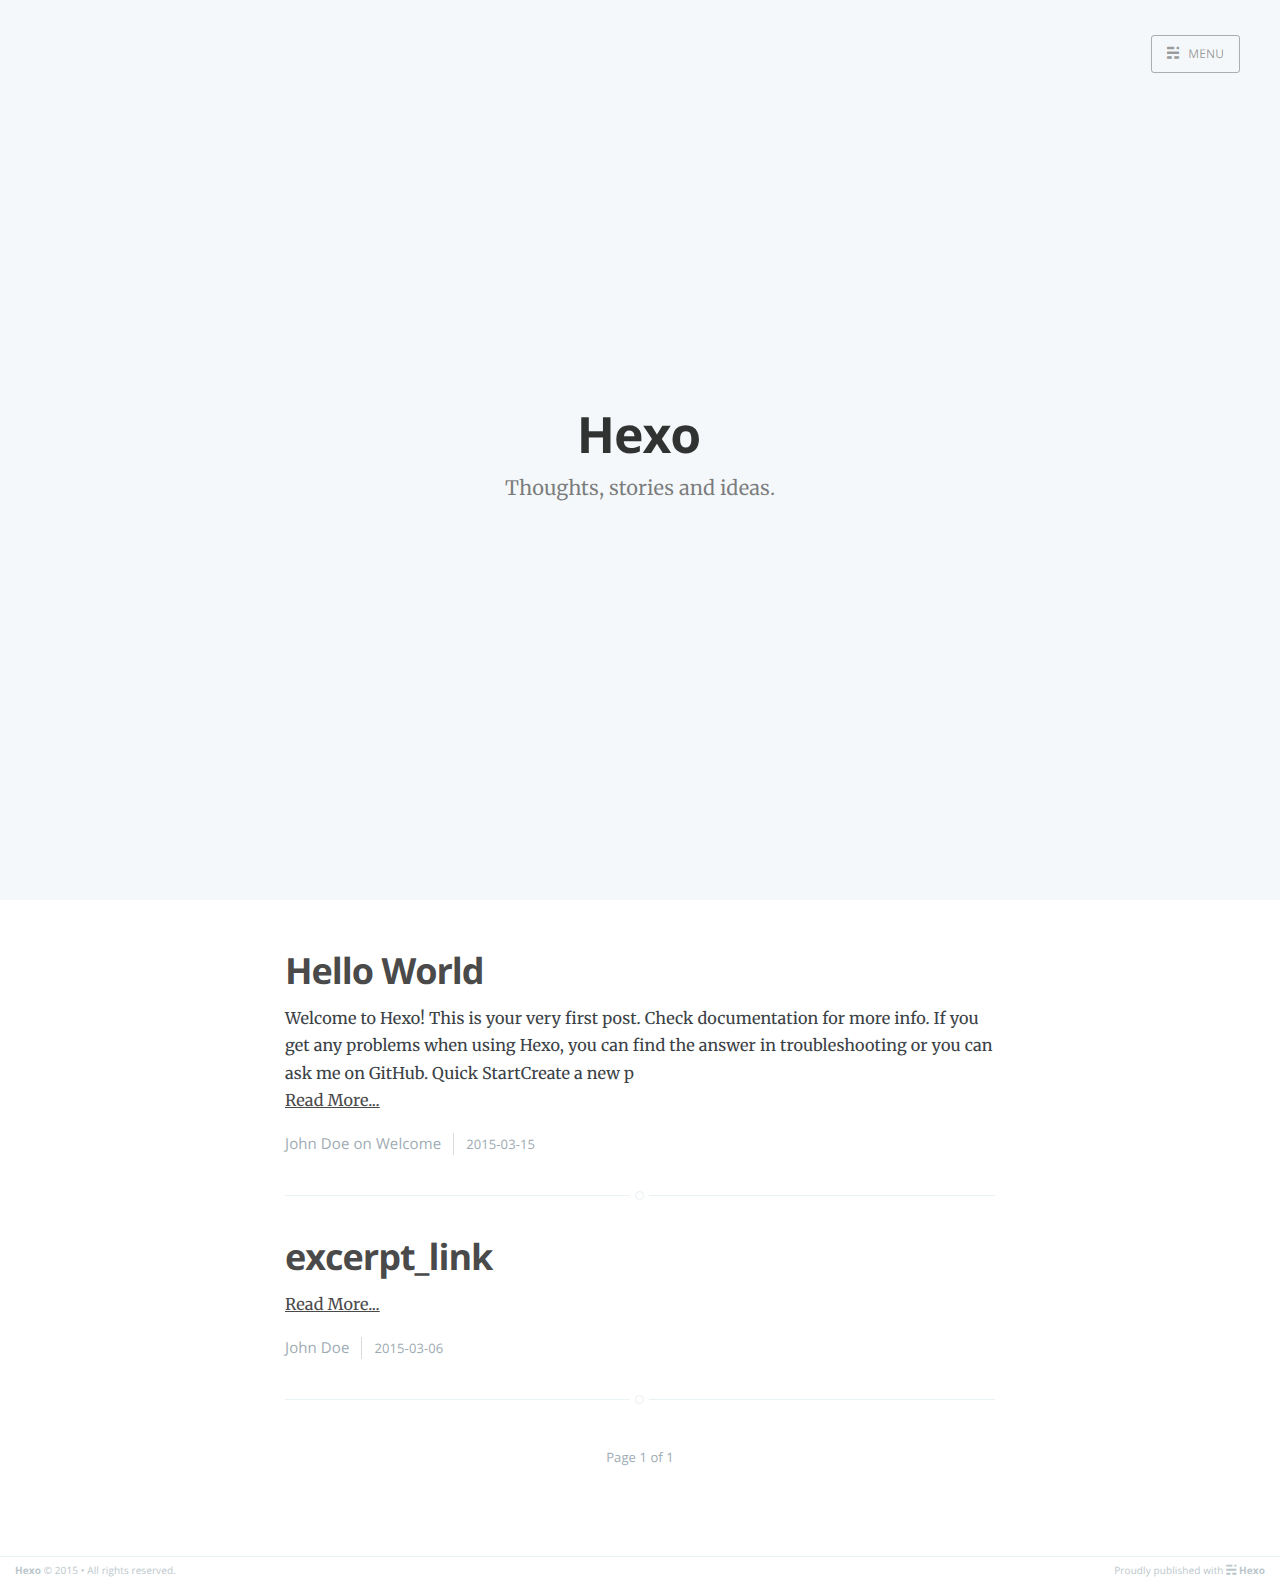
<file: index.html>
<!DOCTYPE html>
<html prefix="og: http://ogp.me/ns#">

<head>
  <meta charset="UTF-8" >
  <meta http-equiv="X-UA-Compatible" content="IE=edge"/>
  <title>Hexo</title>
  <meta name="description" content="Thoughts, stories and ideas." />
  <meta name="HandheldFriendly" content="True" />
  <meta name="MobileOptimized" content="320" />
  <meta name="viewport" content="width=device-width, initial-scale=1.0" />
  <meta name="description">
<meta property="og:type" content="website">
<meta property="og:title" content="Hexo">
<meta property="og:url" content="http://singular78.github.io/index.html">
<meta property="og:site_name" content="Hexo">
<meta property="og:description">
<meta name="twitter:card" content="summary">
<meta name="twitter:title" content="Hexo">
<meta name="twitter:description">
  <!-- build:css css/screen.css -->

  <link rel="stylesheet" href="/css/screen.css" type="text/css">
  
  <!-- endbuild -->
  
  <link rel="stylesheet" type="text/css" href="//fonts.googleapis.com/css?family=Merriweather:300,700,700italic,300italic|Open+Sans:700,400" />
  <meta name="generator" content="Hexo">
  
  
  <link rel="alternate" type="application/atom+xml" title="Atom 0.3" href="atom.xml">
  
  
</head>


<body class="home-template nav-closed">

  <div class="nav">
    <h3 class="nav-title">Menu</h3>
    <a href="#" class="nav-close">
        <span class="hidden">Close</span>
    </a>
    <ul>
        
            <li class="nav-home" role="presentation"><a href="/">Home</a></li>
        
            <li class="nav-home" role="presentation"><a href="/archives">Archives</a></li>
        
            <li class="nav-home" role="presentation"><a href="/tags">Tags</a></li>
        
    </ul>
    <a class="subscribe-button icon-feed" href="{{@blog.url}}/rss/">Subscribe</a>
</div>
<span class="nav-cover"></span>
  <div class="site-wrapper">
    <header class="main-header no-cover">
    <nav class="main-nav overlay clearfix">
        <a class="menu-button" href="#">
            <span class="burger icon-ghost"></span>
            <span class="word">Menu</span>
        </a>
    </nav>
    <div class="vertical">
        <div class="site-head-content inner">
            <h1 class="page-title">Hexo</h1>
            <h2 class="page-description">Thoughts, stories and ideas.</h2>
        </div>
    </div>
    <a class="scroll-down icon-arrow-left" href="#content" data-offset="-45"><span class="hidden">Scroll Down</span></a>
</header>

    
<main id="content" class="content" role="main">
  
  <article class="post" itemprop="blogPost" itemscope="itemscope" itemtype="http://schema.org/BlogPosting">
    
    <header class="post-header">
      

  <h2 class="post-title" itemprop="name">
    <a href="/2015/03/15/hello-world/">Hello World</a>
  </h2>


    </header>
    
    <section class="post-excerpt" itemprop="description articleBody">
      <p>
      
        Welcome to Hexo! This is your very first post. Check documentation for more info. If you get any problems when using Hexo, you can find the answer in troubleshooting or you can ask me on GitHub.
Quick StartCreate a new p
      
      </p>
      
      <p>
          <a href="/2015/03/15/hello-world/" class="excerpt-link">Read More...</a>
      </p>
      
    </section>
    <section class="post-meta">
    
      <span> John Doe</span>
    
    
    
    on 
    <a href='/tags/Welcome/'>Welcome</a>
    
    
      <time datetime="2015-03-15T14:16:03.000Z" itemprop="datePublished" class="post-date">
          2015-03-15
      </time>
</section>

  </article>
  
  <article class="post" itemprop="blogPost" itemscope="itemscope" itemtype="http://schema.org/BlogPosting">
    
    <header class="post-header">
      

  <h2 class="post-title" itemprop="name">
    <a href="/2015/03/06/excerpt-link/">excerpt_link</a>
  </h2>


    </header>
    
    <section class="post-excerpt" itemprop="description articleBody">
      <p>
      
        
      
      </p>
      
      <p>
          <a href="/2015/03/06/excerpt-link/" class="excerpt-link">Read More...</a>
      </p>
      
    </section>
    <section class="post-meta">
    
      <span> John Doe</span>
    
    
      <time datetime="2015-03-06T00:49:36.000Z" itemprop="datePublished" class="post-date">
          2015-03-06
      </time>
</section>

  </article>
  
  <nav class="pagination" role="pagination">
    
    <span class="page-number">Page 1 of 1</span>
    
  </nav>
</main>

    <footer class="site-footer clearfix">
 <section class="copyright"><a href="/">Hexo</a> &copy; 2015 &bull; All rights reserved.</section>
 <section class="poweredby">Proudly published with <a class="icon-ghost" href="http://zespia.tw/hexo/"> Hexo</a></section>
</footer>

  </div>
  <script src="//ajax.googleapis.com/ajax/libs/jquery/2.0.3/jquery.min.js"></script>
<script>window.jQuery || document.write('<script src="js/jquery-2.0.3.min.js"><\/script>')</script>

<script type="text/javascript" src="/js/index.js"></script>





</body>
</html>
</file>
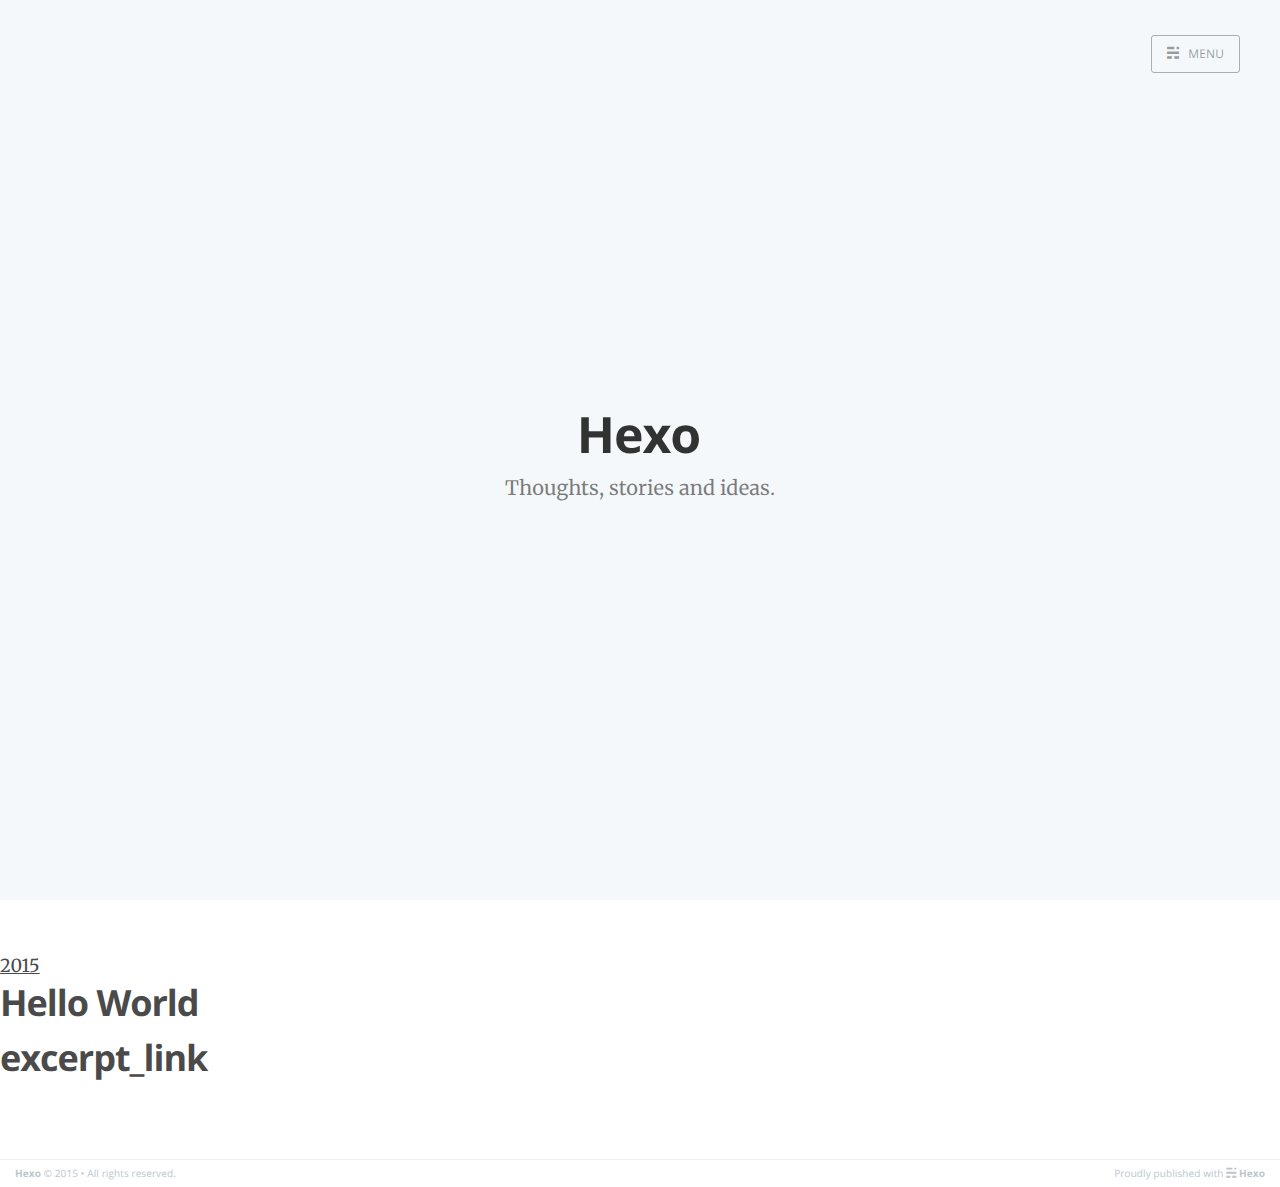
<file: archives/index.html>
<!DOCTYPE html>
<html prefix="og: http://ogp.me/ns#">

<head>
  <meta charset="UTF-8" >
  <meta http-equiv="X-UA-Compatible" content="IE=edge"/>
  <title>Hexo</title>
  <meta name="description" content="Thoughts, stories and ideas." />
  <meta name="HandheldFriendly" content="True" />
  <meta name="MobileOptimized" content="320" />
  <meta name="viewport" content="width=device-width, initial-scale=1.0" />
  <meta name="description">
<meta property="og:type" content="website">
<meta property="og:title" content="Hexo">
<meta property="og:url" content="http://singular78.github.io/archives/index.html">
<meta property="og:site_name" content="Hexo">
<meta property="og:description">
<meta name="twitter:card" content="summary">
<meta name="twitter:title" content="Hexo">
<meta name="twitter:description">
  <!-- build:css css/screen.css -->

  <link rel="stylesheet" href="/css/screen.css" type="text/css">
  
  <!-- endbuild -->
  
  <link rel="stylesheet" type="text/css" href="//fonts.googleapis.com/css?family=Merriweather:300,700,700italic,300italic|Open+Sans:700,400" />
  <meta name="generator" content="Hexo">
  
  
  <link rel="alternate" type="application/atom+xml" title="Atom 0.3" href="atom.xml">
  
  
</head>


<body class="home-template nav-closed">

  <div class="nav">
    <h3 class="nav-title">Menu</h3>
    <a href="#" class="nav-close">
        <span class="hidden">Close</span>
    </a>
    <ul>
        
            <li class="nav-home" role="presentation"><a href="/">Home</a></li>
        
            <li class="nav-home" role="presentation"><a href="/archives">Archives</a></li>
        
            <li class="nav-home" role="presentation"><a href="/tags">Tags</a></li>
        
    </ul>
    <a class="subscribe-button icon-feed" href="{{@blog.url}}/rss/">Subscribe</a>
</div>
<span class="nav-cover"></span>
  <div class="site-wrapper">
    <header class="main-header no-cover">
    <nav class="main-nav overlay clearfix">
        <a class="menu-button" href="#">
            <span class="burger icon-ghost"></span>
            <span class="word">Menu</span>
        </a>
    </nav>
    <div class="vertical">
        <div class="site-head-content inner">
            <h1 class="page-title">Hexo</h1>
            <h2 class="page-description">Thoughts, stories and ideas.</h2>
        </div>
    </div>
    <a class="scroll-down icon-arrow-left" href="#content" data-offset="-45"><span class="hidden">Scroll Down</span></a>
</header>

    <main id="content" class="content" role="main">

  
  
    
    
      
      
      <section class="archives-wrap">
        <div class="archive-year-wrap">
          <a href="/archives/2015" class="archive-year">2015</a>
        </div>
        <div class="archives">
    
    <article class="archive-article archive-type-post">
  <div class="archive-article-inner">
    <header class="archive-article-header">
      

  <h2 class="post-title" itemprop="name">
    <a href="/2015/03/15/hello-world/">Hello World</a>
  </h2>


    </header>
  </div>
</article>
  
    
    
    <article class="archive-article archive-type-post">
  <div class="archive-article-inner">
    <header class="archive-article-header">
      

  <h2 class="post-title" itemprop="name">
    <a href="/2015/03/06/excerpt-link/">excerpt_link</a>
  </h2>


    </header>
  </div>
</article>
  
  
    </div></section>
  

</main>
    <footer class="site-footer clearfix">
 <section class="copyright"><a href="/">Hexo</a> &copy; 2015 &bull; All rights reserved.</section>
 <section class="poweredby">Proudly published with <a class="icon-ghost" href="http://zespia.tw/hexo/"> Hexo</a></section>
</footer>

  </div>
  <script src="//ajax.googleapis.com/ajax/libs/jquery/2.0.3/jquery.min.js"></script>
<script>window.jQuery || document.write('<script src="js/jquery-2.0.3.min.js"><\/script>')</script>

<script type="text/javascript" src="/js/index.js"></script>





</body>
</html>
</file>
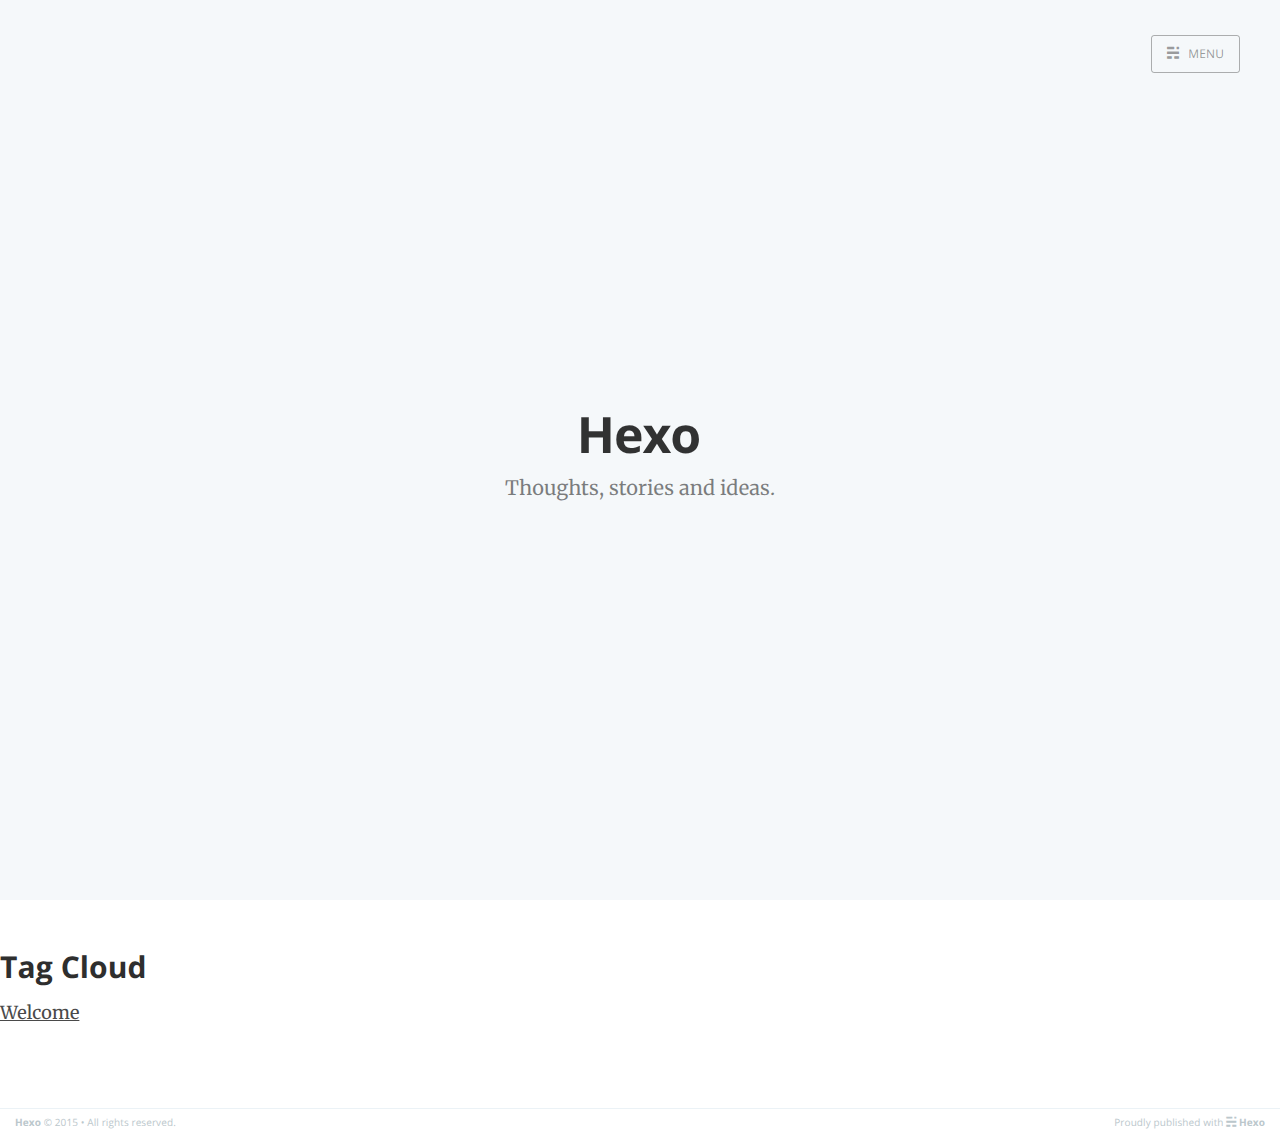
<file: tags/index.html>
<!DOCTYPE html>
<html prefix="og: http://ogp.me/ns#">

<head>
  <meta charset="UTF-8" >
  <meta http-equiv="X-UA-Compatible" content="IE=edge"/>
  <title>tags | Hexo</title>
  <meta name="description" content="Thoughts, stories and ideas." />
  <meta name="HandheldFriendly" content="True" />
  <meta name="MobileOptimized" content="320" />
  <meta name="viewport" content="width=device-width, initial-scale=1.0" />
  <meta name="description">
<meta property="og:type" content="website">
<meta property="og:title" content="tags">
<meta property="og:url" content="http://singular78.github.io/tags/index.html">
<meta property="og:site_name" content="Hexo">
<meta property="og:description">
<meta name="twitter:card" content="summary">
<meta name="twitter:title" content="tags">
<meta name="twitter:description">
  <!-- build:css css/screen.css -->

  <link rel="stylesheet" href="/css/screen.css" type="text/css">
  
  <!-- endbuild -->
  
  <link rel="stylesheet" type="text/css" href="//fonts.googleapis.com/css?family=Merriweather:300,700,700italic,300italic|Open+Sans:700,400" />
  <meta name="generator" content="Hexo">
  
  
  <link rel="alternate" type="application/atom+xml" title="Atom 0.3" href="atom.xml">
  
  
</head>


<body class="post-template nav-closed">

  <div class="nav">
    <h3 class="nav-title">Menu</h3>
    <a href="#" class="nav-close">
        <span class="hidden">Close</span>
    </a>
    <ul>
        
            <li class="nav-home" role="presentation"><a href="/">Home</a></li>
        
            <li class="nav-home" role="presentation"><a href="/archives">Archives</a></li>
        
            <li class="nav-home" role="presentation"><a href="/tags">Tags</a></li>
        
    </ul>
    <a class="subscribe-button icon-feed" href="{{@blog.url}}/rss/">Subscribe</a>
</div>
<span class="nav-cover"></span>
  <div class="site-wrapper">
    <header class="main-header no-cover">
    <nav class="main-nav overlay clearfix">
        <a class="menu-button" href="#">
            <span class="burger icon-ghost"></span>
            <span class="word">Menu</span>
        </a>
    </nav>
    <div class="vertical">
        <div class="site-head-content inner">
            <h1 class="page-title">Hexo</h1>
            <h2 class="page-description">Thoughts, stories and ideas.</h2>
        </div>
    </div>
    <a class="scroll-down icon-arrow-left" href="#content" data-offset="-45"><span class="hidden">Scroll Down</span></a>
</header>

    
  <div class="widget-wrap">
    <h3 class="widget-title">Tag Cloud</h3>
    <div class="widget tagcloud">
      <a href="/tags/Welcome/" style="font-size: NaNpx;">Welcome</a>
    </div>
  </div>

    <footer class="site-footer clearfix">
 <section class="copyright"><a href="/">Hexo</a> &copy; 2015 &bull; All rights reserved.</section>
 <section class="poweredby">Proudly published with <a class="icon-ghost" href="http://zespia.tw/hexo/"> Hexo</a></section>
</footer>

  </div>
  <script src="//ajax.googleapis.com/ajax/libs/jquery/2.0.3/jquery.min.js"></script>
<script>window.jQuery || document.write('<script src="js/jquery-2.0.3.min.js"><\/script>')</script>

<script type="text/javascript" src="/js/index.js"></script>





</body>
</html>
</file>
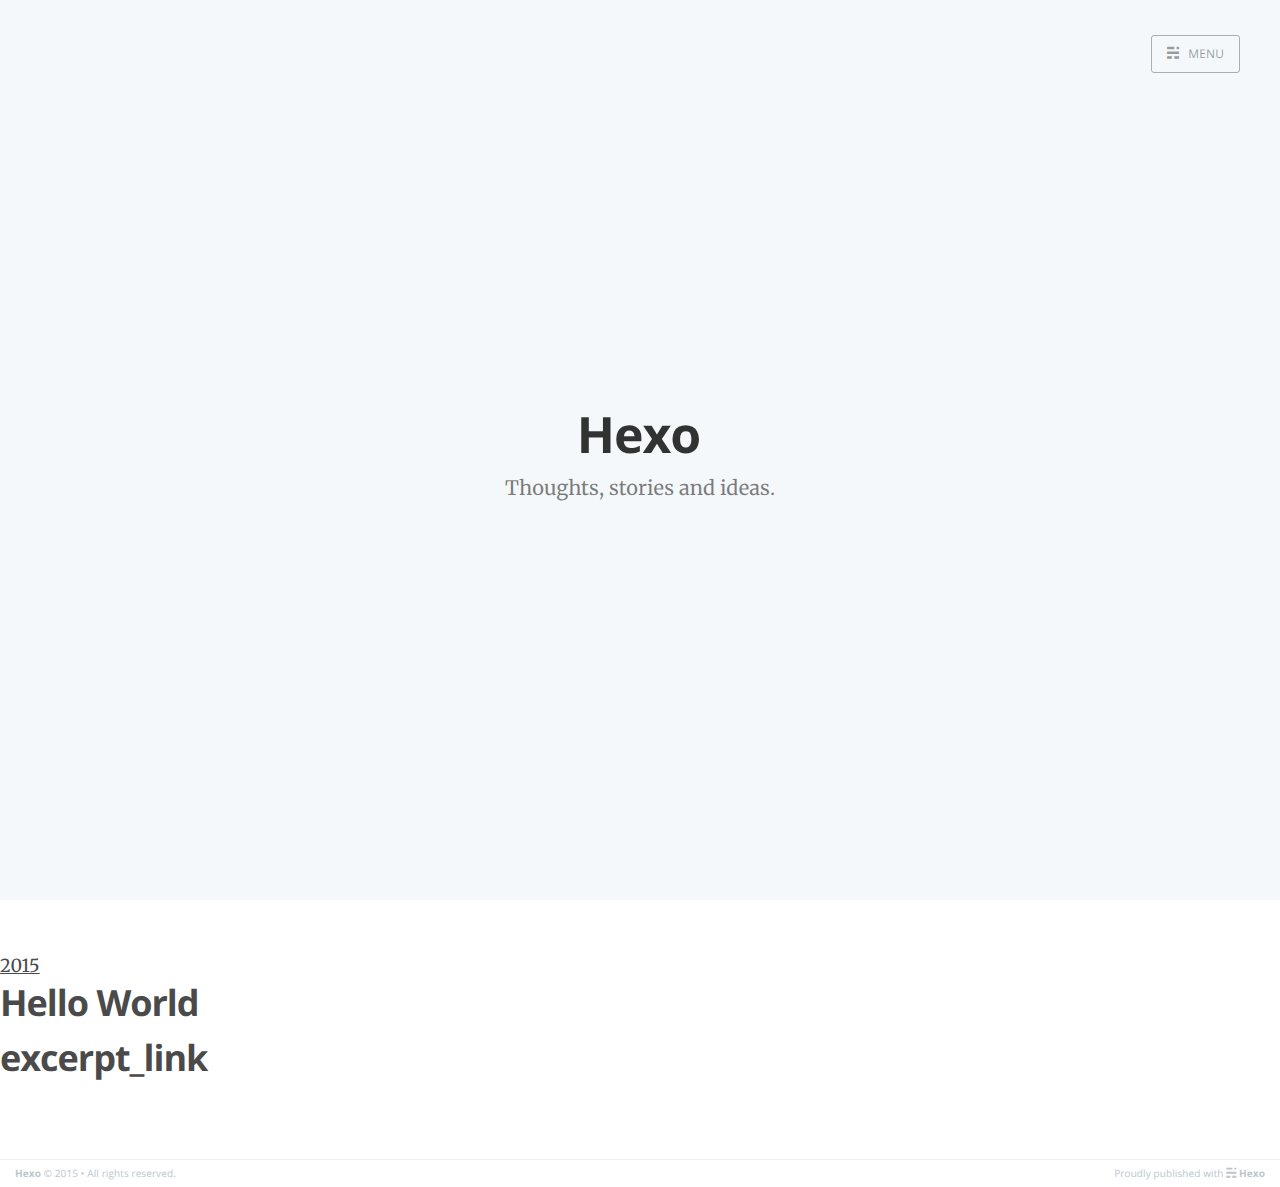
<file: archives/2015/index.html>
<!DOCTYPE html>
<html prefix="og: http://ogp.me/ns#">

<head>
  <meta charset="UTF-8" >
  <meta http-equiv="X-UA-Compatible" content="IE=edge"/>
  <title>Hexo</title>
  <meta name="description" content="Thoughts, stories and ideas." />
  <meta name="HandheldFriendly" content="True" />
  <meta name="MobileOptimized" content="320" />
  <meta name="viewport" content="width=device-width, initial-scale=1.0" />
  <meta name="description">
<meta property="og:type" content="website">
<meta property="og:title" content="Hexo">
<meta property="og:url" content="http://singular78.github.io/archives/2015/index.html">
<meta property="og:site_name" content="Hexo">
<meta property="og:description">
<meta name="twitter:card" content="summary">
<meta name="twitter:title" content="Hexo">
<meta name="twitter:description">
  <!-- build:css css/screen.css -->

  <link rel="stylesheet" href="/css/screen.css" type="text/css">
  
  <!-- endbuild -->
  
  <link rel="stylesheet" type="text/css" href="//fonts.googleapis.com/css?family=Merriweather:300,700,700italic,300italic|Open+Sans:700,400" />
  <meta name="generator" content="Hexo">
  
  
  <link rel="alternate" type="application/atom+xml" title="Atom 0.3" href="atom.xml">
  
  
</head>


<body class="home-template nav-closed">

  <div class="nav">
    <h3 class="nav-title">Menu</h3>
    <a href="#" class="nav-close">
        <span class="hidden">Close</span>
    </a>
    <ul>
        
            <li class="nav-home" role="presentation"><a href="/">Home</a></li>
        
            <li class="nav-home" role="presentation"><a href="/archives">Archives</a></li>
        
            <li class="nav-home" role="presentation"><a href="/tags">Tags</a></li>
        
    </ul>
    <a class="subscribe-button icon-feed" href="{{@blog.url}}/rss/">Subscribe</a>
</div>
<span class="nav-cover"></span>
  <div class="site-wrapper">
    <header class="main-header no-cover">
    <nav class="main-nav overlay clearfix">
        <a class="menu-button" href="#">
            <span class="burger icon-ghost"></span>
            <span class="word">Menu</span>
        </a>
    </nav>
    <div class="vertical">
        <div class="site-head-content inner">
            <h1 class="page-title">Hexo</h1>
            <h2 class="page-description">Thoughts, stories and ideas.</h2>
        </div>
    </div>
    <a class="scroll-down icon-arrow-left" href="#content" data-offset="-45"><span class="hidden">Scroll Down</span></a>
</header>

    <main id="content" class="content" role="main">

  
  
    
    
      
      
      <section class="archives-wrap">
        <div class="archive-year-wrap">
          <a href="/archives/2015" class="archive-year">2015</a>
        </div>
        <div class="archives">
    
    <article class="archive-article archive-type-post">
  <div class="archive-article-inner">
    <header class="archive-article-header">
      

  <h2 class="post-title" itemprop="name">
    <a href="/2015/03/15/hello-world/">Hello World</a>
  </h2>


    </header>
  </div>
</article>
  
    
    
    <article class="archive-article archive-type-post">
  <div class="archive-article-inner">
    <header class="archive-article-header">
      

  <h2 class="post-title" itemprop="name">
    <a href="/2015/03/06/excerpt-link/">excerpt_link</a>
  </h2>


    </header>
  </div>
</article>
  
  
    </div></section>
  

</main>
    <footer class="site-footer clearfix">
 <section class="copyright"><a href="/">Hexo</a> &copy; 2015 &bull; All rights reserved.</section>
 <section class="poweredby">Proudly published with <a class="icon-ghost" href="http://zespia.tw/hexo/"> Hexo</a></section>
</footer>

  </div>
  <script src="//ajax.googleapis.com/ajax/libs/jquery/2.0.3/jquery.min.js"></script>
<script>window.jQuery || document.write('<script src="js/jquery-2.0.3.min.js"><\/script>')</script>

<script type="text/javascript" src="/js/index.js"></script>





</body>
</html>
</file>
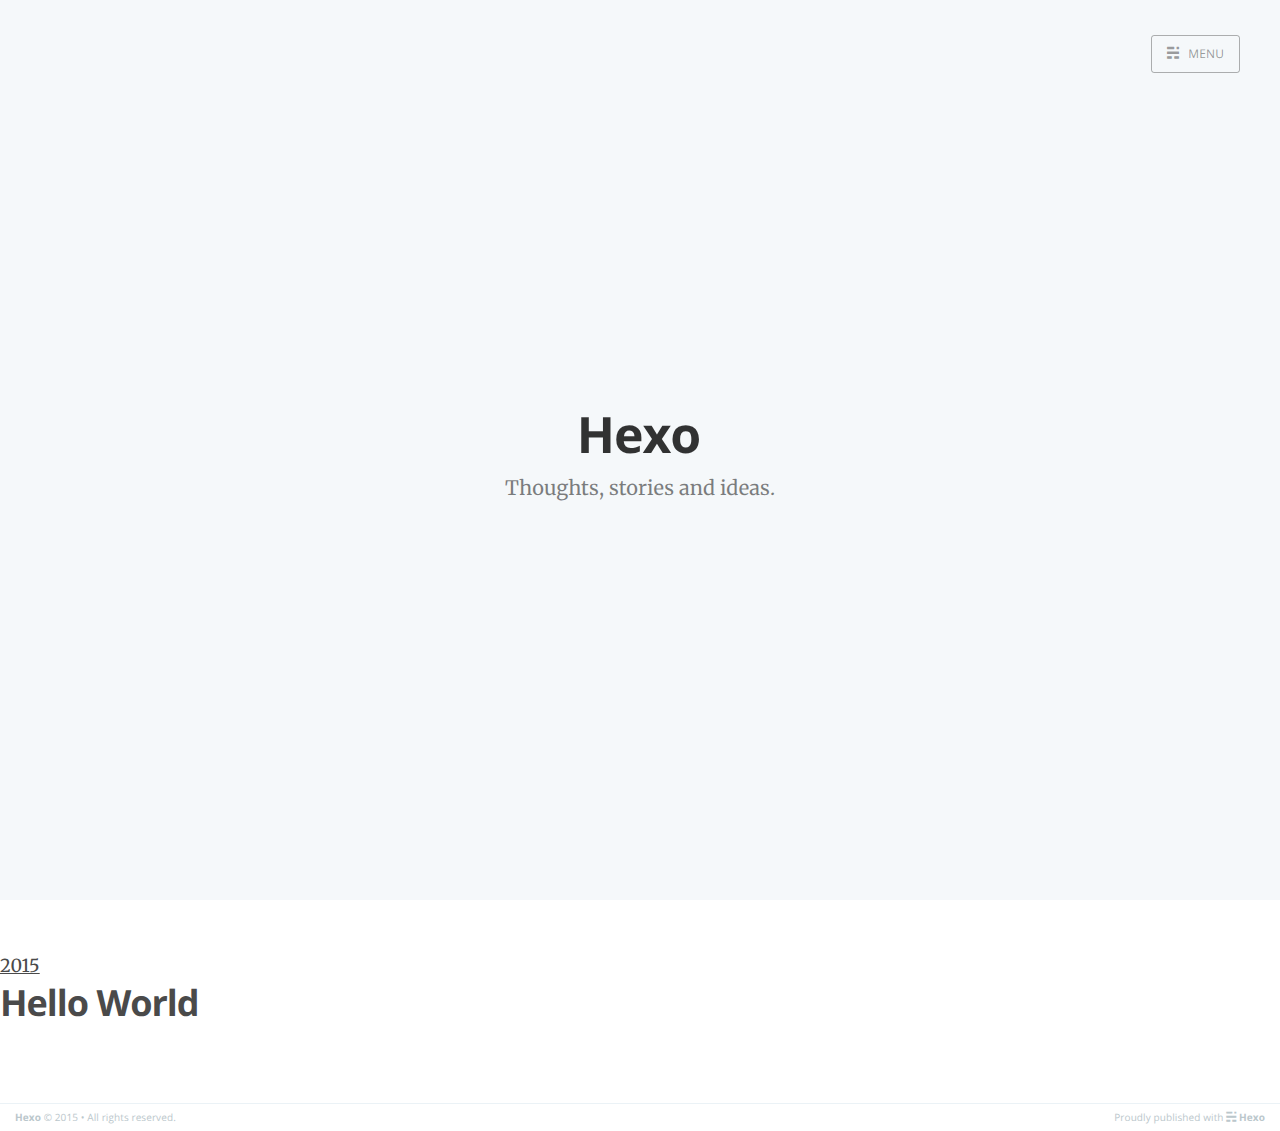
<file: tags/Welcome/index.html>
<!DOCTYPE html>
<html prefix="og: http://ogp.me/ns#">

<head>
  <meta charset="UTF-8" >
  <meta http-equiv="X-UA-Compatible" content="IE=edge"/>
  <title>Hexo</title>
  <meta name="description" content="Thoughts, stories and ideas." />
  <meta name="HandheldFriendly" content="True" />
  <meta name="MobileOptimized" content="320" />
  <meta name="viewport" content="width=device-width, initial-scale=1.0" />
  <meta name="description">
<meta property="og:type" content="website">
<meta property="og:title" content="Hexo">
<meta property="og:url" content="http://singular78.github.io/tags/Welcome/index.html">
<meta property="og:site_name" content="Hexo">
<meta property="og:description">
<meta name="twitter:card" content="summary">
<meta name="twitter:title" content="Hexo">
<meta name="twitter:description">
  <!-- build:css css/screen.css -->

  <link rel="stylesheet" href="/css/screen.css" type="text/css">
  
  <!-- endbuild -->
  
  <link rel="stylesheet" type="text/css" href="//fonts.googleapis.com/css?family=Merriweather:300,700,700italic,300italic|Open+Sans:700,400" />
  <meta name="generator" content="Hexo">
  
  
  <link rel="alternate" type="application/atom+xml" title="Atom 0.3" href="atom.xml">
  
  
</head>


<body class="home-template nav-closed">

  <div class="nav">
    <h3 class="nav-title">Menu</h3>
    <a href="#" class="nav-close">
        <span class="hidden">Close</span>
    </a>
    <ul>
        
            <li class="nav-home" role="presentation"><a href="/">Home</a></li>
        
            <li class="nav-home" role="presentation"><a href="/archives">Archives</a></li>
        
            <li class="nav-home" role="presentation"><a href="/tags">Tags</a></li>
        
    </ul>
    <a class="subscribe-button icon-feed" href="{{@blog.url}}/rss/">Subscribe</a>
</div>
<span class="nav-cover"></span>
  <div class="site-wrapper">
    <header class="main-header no-cover">
    <nav class="main-nav overlay clearfix">
        <a class="menu-button" href="#">
            <span class="burger icon-ghost"></span>
            <span class="word">Menu</span>
        </a>
    </nav>
    <div class="vertical">
        <div class="site-head-content inner">
            <h1 class="page-title">Hexo</h1>
            <h2 class="page-description">Thoughts, stories and ideas.</h2>
        </div>
    </div>
    <a class="scroll-down icon-arrow-left" href="#content" data-offset="-45"><span class="hidden">Scroll Down</span></a>
</header>

    <main id="content" class="content" role="main">

  
  
    
    
      
      
      <section class="archives-wrap">
        <div class="archive-year-wrap">
          <a href="/archives/2015" class="archive-year">2015</a>
        </div>
        <div class="archives">
    
    <article class="archive-article archive-type-post">
  <div class="archive-article-inner">
    <header class="archive-article-header">
      

  <h2 class="post-title" itemprop="name">
    <a href="/2015/03/15/hello-world/">Hello World</a>
  </h2>


    </header>
  </div>
</article>
  
  
    </div></section>
  

</main>

    <footer class="site-footer clearfix">
 <section class="copyright"><a href="/">Hexo</a> &copy; 2015 &bull; All rights reserved.</section>
 <section class="poweredby">Proudly published with <a class="icon-ghost" href="http://zespia.tw/hexo/"> Hexo</a></section>
</footer>

  </div>
  <script src="//ajax.googleapis.com/ajax/libs/jquery/2.0.3/jquery.min.js"></script>
<script>window.jQuery || document.write('<script src="js/jquery-2.0.3.min.js"><\/script>')</script>

<script type="text/javascript" src="/js/index.js"></script>





</body>
</html>
</file>
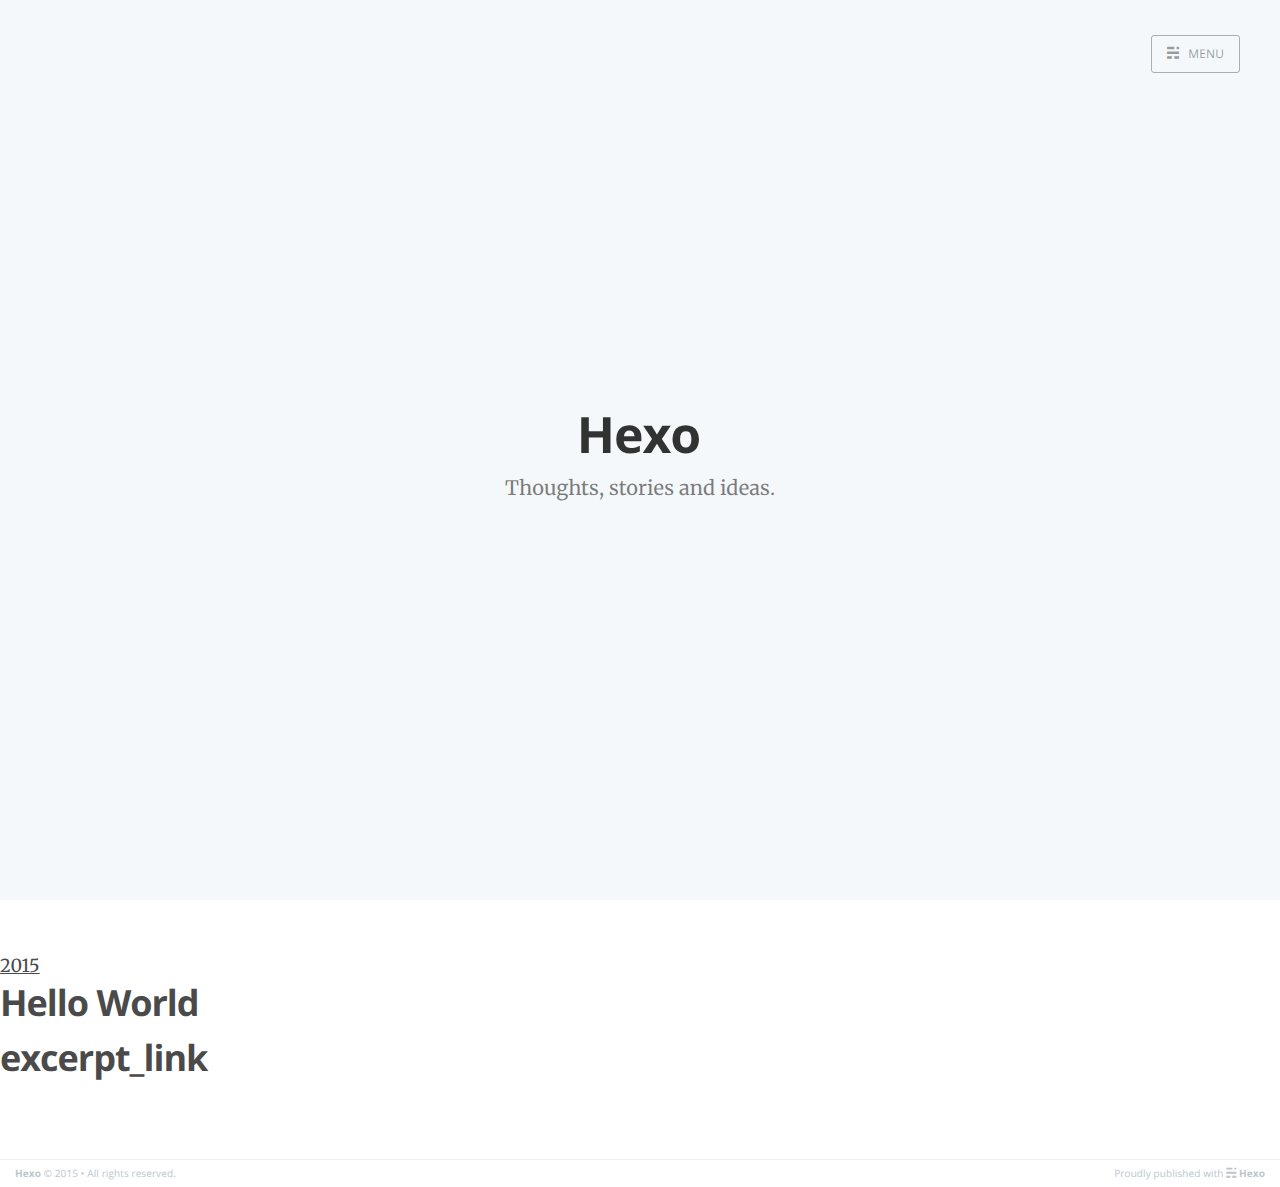
<file: archives/2015/03/index.html>
<!DOCTYPE html>
<html prefix="og: http://ogp.me/ns#">

<head>
  <meta charset="UTF-8" >
  <meta http-equiv="X-UA-Compatible" content="IE=edge"/>
  <title>Hexo</title>
  <meta name="description" content="Thoughts, stories and ideas." />
  <meta name="HandheldFriendly" content="True" />
  <meta name="MobileOptimized" content="320" />
  <meta name="viewport" content="width=device-width, initial-scale=1.0" />
  <meta name="description">
<meta property="og:type" content="website">
<meta property="og:title" content="Hexo">
<meta property="og:url" content="http://singular78.github.io/archives/2015/03/index.html">
<meta property="og:site_name" content="Hexo">
<meta property="og:description">
<meta name="twitter:card" content="summary">
<meta name="twitter:title" content="Hexo">
<meta name="twitter:description">
  <!-- build:css css/screen.css -->

  <link rel="stylesheet" href="/css/screen.css" type="text/css">
  
  <!-- endbuild -->
  
  <link rel="stylesheet" type="text/css" href="//fonts.googleapis.com/css?family=Merriweather:300,700,700italic,300italic|Open+Sans:700,400" />
  <meta name="generator" content="Hexo">
  
  
  <link rel="alternate" type="application/atom+xml" title="Atom 0.3" href="atom.xml">
  
  
</head>


<body class="home-template nav-closed">

  <div class="nav">
    <h3 class="nav-title">Menu</h3>
    <a href="#" class="nav-close">
        <span class="hidden">Close</span>
    </a>
    <ul>
        
            <li class="nav-home" role="presentation"><a href="/">Home</a></li>
        
            <li class="nav-home" role="presentation"><a href="/archives">Archives</a></li>
        
            <li class="nav-home" role="presentation"><a href="/tags">Tags</a></li>
        
    </ul>
    <a class="subscribe-button icon-feed" href="{{@blog.url}}/rss/">Subscribe</a>
</div>
<span class="nav-cover"></span>
  <div class="site-wrapper">
    <header class="main-header no-cover">
    <nav class="main-nav overlay clearfix">
        <a class="menu-button" href="#">
            <span class="burger icon-ghost"></span>
            <span class="word">Menu</span>
        </a>
    </nav>
    <div class="vertical">
        <div class="site-head-content inner">
            <h1 class="page-title">Hexo</h1>
            <h2 class="page-description">Thoughts, stories and ideas.</h2>
        </div>
    </div>
    <a class="scroll-down icon-arrow-left" href="#content" data-offset="-45"><span class="hidden">Scroll Down</span></a>
</header>

    <main id="content" class="content" role="main">

  
  
    
    
      
      
      <section class="archives-wrap">
        <div class="archive-year-wrap">
          <a href="/archives/2015" class="archive-year">2015</a>
        </div>
        <div class="archives">
    
    <article class="archive-article archive-type-post">
  <div class="archive-article-inner">
    <header class="archive-article-header">
      

  <h2 class="post-title" itemprop="name">
    <a href="/2015/03/15/hello-world/">Hello World</a>
  </h2>


    </header>
  </div>
</article>
  
    
    
    <article class="archive-article archive-type-post">
  <div class="archive-article-inner">
    <header class="archive-article-header">
      

  <h2 class="post-title" itemprop="name">
    <a href="/2015/03/06/excerpt-link/">excerpt_link</a>
  </h2>


    </header>
  </div>
</article>
  
  
    </div></section>
  

</main>
    <footer class="site-footer clearfix">
 <section class="copyright"><a href="/">Hexo</a> &copy; 2015 &bull; All rights reserved.</section>
 <section class="poweredby">Proudly published with <a class="icon-ghost" href="http://zespia.tw/hexo/"> Hexo</a></section>
</footer>

  </div>
  <script src="//ajax.googleapis.com/ajax/libs/jquery/2.0.3/jquery.min.js"></script>
<script>window.jQuery || document.write('<script src="js/jquery-2.0.3.min.js"><\/script>')</script>

<script type="text/javascript" src="/js/index.js"></script>





</body>
</html>
</file>
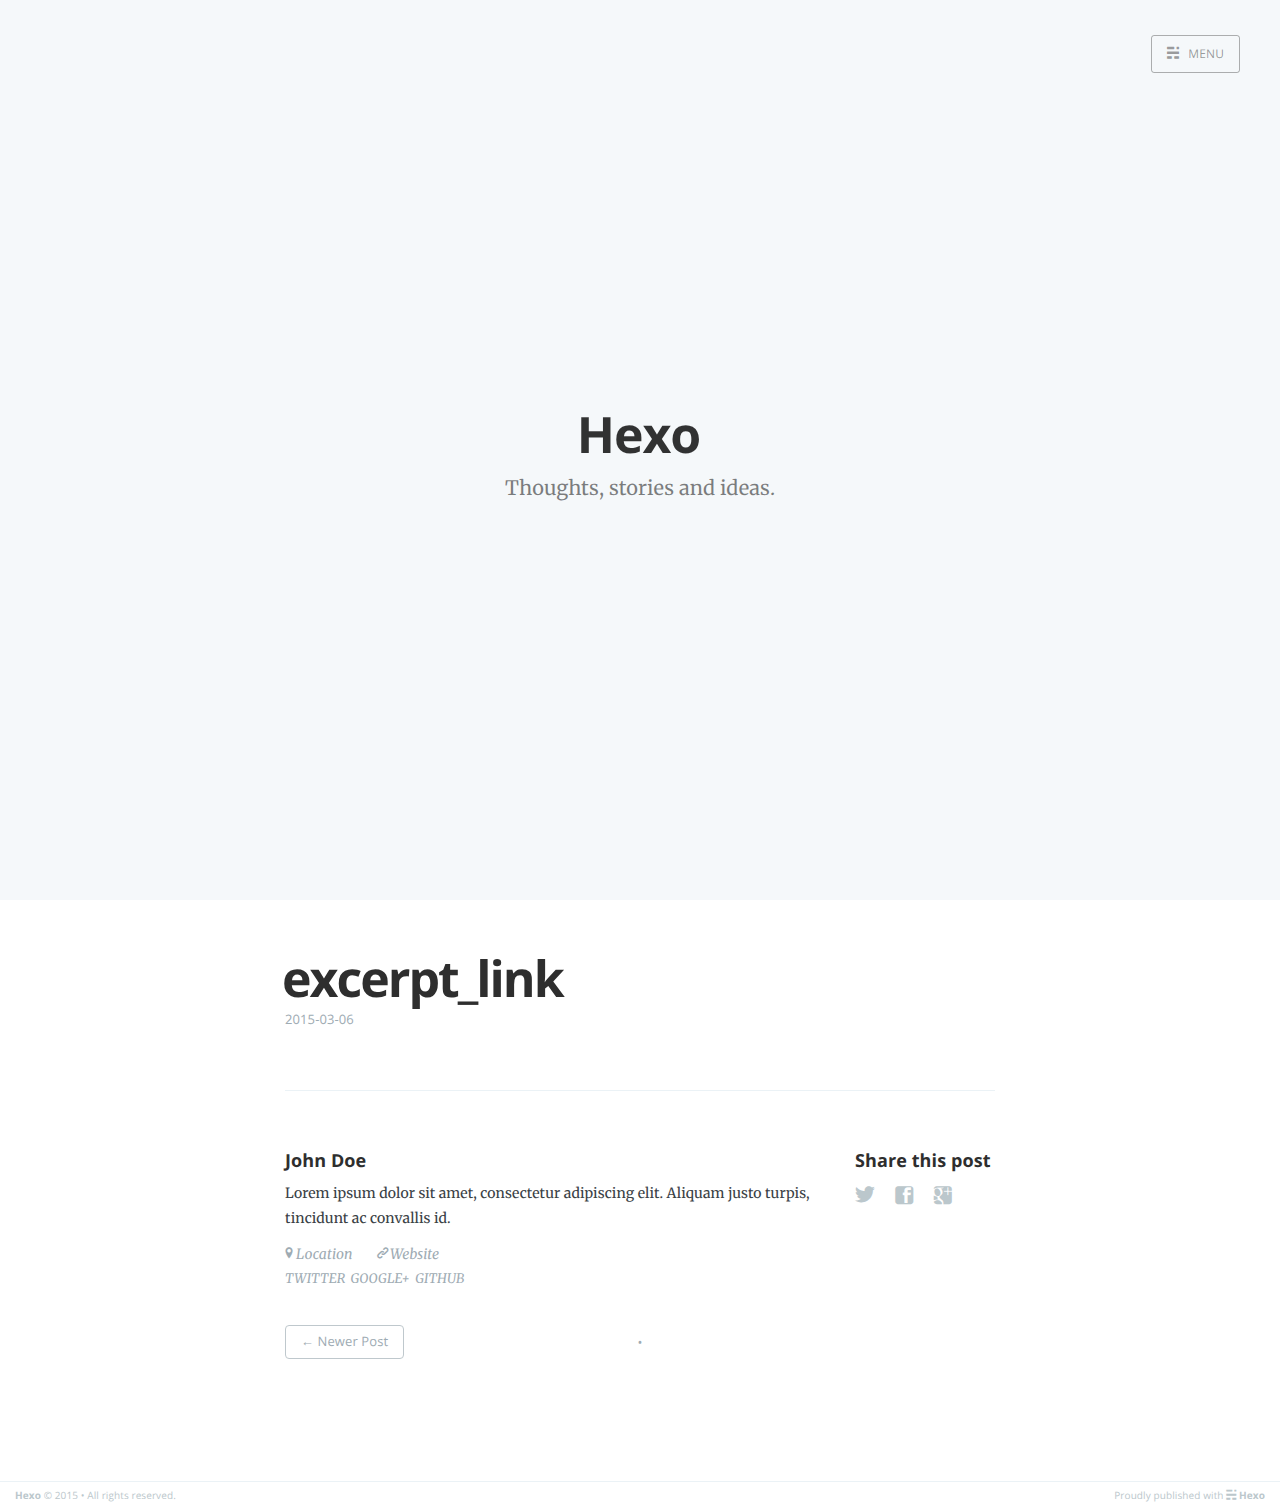
<file: 2015/03/06/excerpt-link/index.html>
<!DOCTYPE html>
<html prefix="og: http://ogp.me/ns#">

<head>
  <meta charset="UTF-8" >
  <meta http-equiv="X-UA-Compatible" content="IE=edge"/>
  <title>excerpt_link | Hexo</title>
  <meta name="description" content="Thoughts, stories and ideas." />
  <meta name="HandheldFriendly" content="True" />
  <meta name="MobileOptimized" content="320" />
  <meta name="viewport" content="width=device-width, initial-scale=1.0" />
  <meta name="description">
<meta property="og:type" content="article">
<meta property="og:title" content="excerpt_link">
<meta property="og:url" content="http://singular78.github.io/2015/03/06/excerpt-link/index.html">
<meta property="og:site_name" content="Hexo">
<meta property="og:description">
<meta name="twitter:card" content="summary">
<meta name="twitter:title" content="excerpt_link">
<meta name="twitter:description">
  <!-- build:css css/screen.css -->

  <link rel="stylesheet" href="/css/screen.css" type="text/css">
  
  <!-- endbuild -->
  
  <link rel="stylesheet" type="text/css" href="//fonts.googleapis.com/css?family=Merriweather:300,700,700italic,300italic|Open+Sans:700,400" />
  <meta name="generator" content="Hexo">
  
  
  <link rel="alternate" type="application/atom+xml" title="Atom 0.3" href="atom.xml">
  
  
</head>


<body class="post-template nav-closed">

  <div class="nav">
    <h3 class="nav-title">Menu</h3>
    <a href="#" class="nav-close">
        <span class="hidden">Close</span>
    </a>
    <ul>
        
            <li class="nav-home" role="presentation"><a href="/">Home</a></li>
        
            <li class="nav-home" role="presentation"><a href="/archives">Archives</a></li>
        
            <li class="nav-home" role="presentation"><a href="/tags">Tags</a></li>
        
    </ul>
    <a class="subscribe-button icon-feed" href="{{@blog.url}}/rss/">Subscribe</a>
</div>
<span class="nav-cover"></span>
  <div class="site-wrapper">
    <header class="main-header no-cover">
    <nav class="main-nav overlay clearfix">
        <a class="menu-button" href="#">
            <span class="burger icon-ghost"></span>
            <span class="word">Menu</span>
        </a>
    </nav>
    <div class="vertical">
        <div class="site-head-content inner">
            <h1 class="page-title">Hexo</h1>
            <h2 class="page-description">Thoughts, stories and ideas.</h2>
        </div>
    </div>
    <a class="scroll-down icon-arrow-left" href="#content" data-offset="-45"><span class="hidden">Scroll Down</span></a>
</header>

    

<main id="content" class="content" role="main">
  <article class="post" itemprop="blogPost" itemscope="itemscope" itemtype="http://schema.org/BlogPosting">
    <header class="post-header">
      <h1 class="post-title" itemprop="name">excerpt_link</h1>
      <section class="post-meta">
  <time datetime="2015-03-06T00:49:36.000Z" itemprop="datePublished" class="post-date">
      2015-03-06
  </time>
  
</section>

    </header>
    <section class="post-content" itemprop="description articleBody">
      

      
      
    </section>
    <footer class="post-footer">
      <section class="author">
    <h4>John Doe</h4>
    <p>Lorem ipsum dolor sit amet, consectetur adipiscing elit. Aliquam justo turpis, tincidunt ac convallis id.</p>
    
    <div class="author-meta">
      <span class="author-location icon-location">Location</span>
      <span class="author-link icon-link"><a href="Website">Website</a></span>
    
      <section>
        
          <a href="https://twitter.com/**profile**" class="author-social">twitter</a>
        
          <a href="https://plus.google.com/**profile**" class="author-social">google+</a>
        
          <a href="https://github.com/**profile**" class="author-social">github</a>
        
      </section>
    </div>
</section>

      <section class="share">
    <h4>Share this post</h4>
    <a class="icon-twitter" href="http://twitter.com/share?url=http://singular78.github.io/2015/03/06/excerpt-link/"
       onclick="window.open(this.href, 'twitter-share', 'width=550,height=235');return false;">
        <span class="hidden">Twitter</span>
    </a>
    <a class="icon-facebook" href="https://www.facebook.com/sharer/sharer.php?u=http://singular78.github.io/2015/03/06/excerpt-link/"
       onclick="window.open(this.href, 'facebook-share','width=580,height=296');return false;">
        <span class="hidden">Facebook</span>
    </a>
    <a class="icon-google-plus" href="https://plus.google.com/share?url=http://singular78.github.io/2015/03/06/excerpt-link/"
       onclick="window.open(this.href, 'google-plus-share', 'width=490,height=530');return false;">
        <span class="hidden">Google+</span>
    </a>
</section>
    </footer>
  </article>
  <nav class="pagination" role="pagination">
  
  <a class="newer-posts" href="/2015/03/15/hello-world/" title="Hello World">
    ← Newer Post
  </a>
  
  <span class="page-number">•</span>
  
</nav>

  
</div>

</main>


    <footer class="site-footer clearfix">
 <section class="copyright"><a href="/">Hexo</a> &copy; 2015 &bull; All rights reserved.</section>
 <section class="poweredby">Proudly published with <a class="icon-ghost" href="http://zespia.tw/hexo/"> Hexo</a></section>
</footer>

  </div>
  <script src="//ajax.googleapis.com/ajax/libs/jquery/2.0.3/jquery.min.js"></script>
<script>window.jQuery || document.write('<script src="js/jquery-2.0.3.min.js"><\/script>')</script>

<script type="text/javascript" src="/js/index.js"></script>





</body>
</html>
</file>
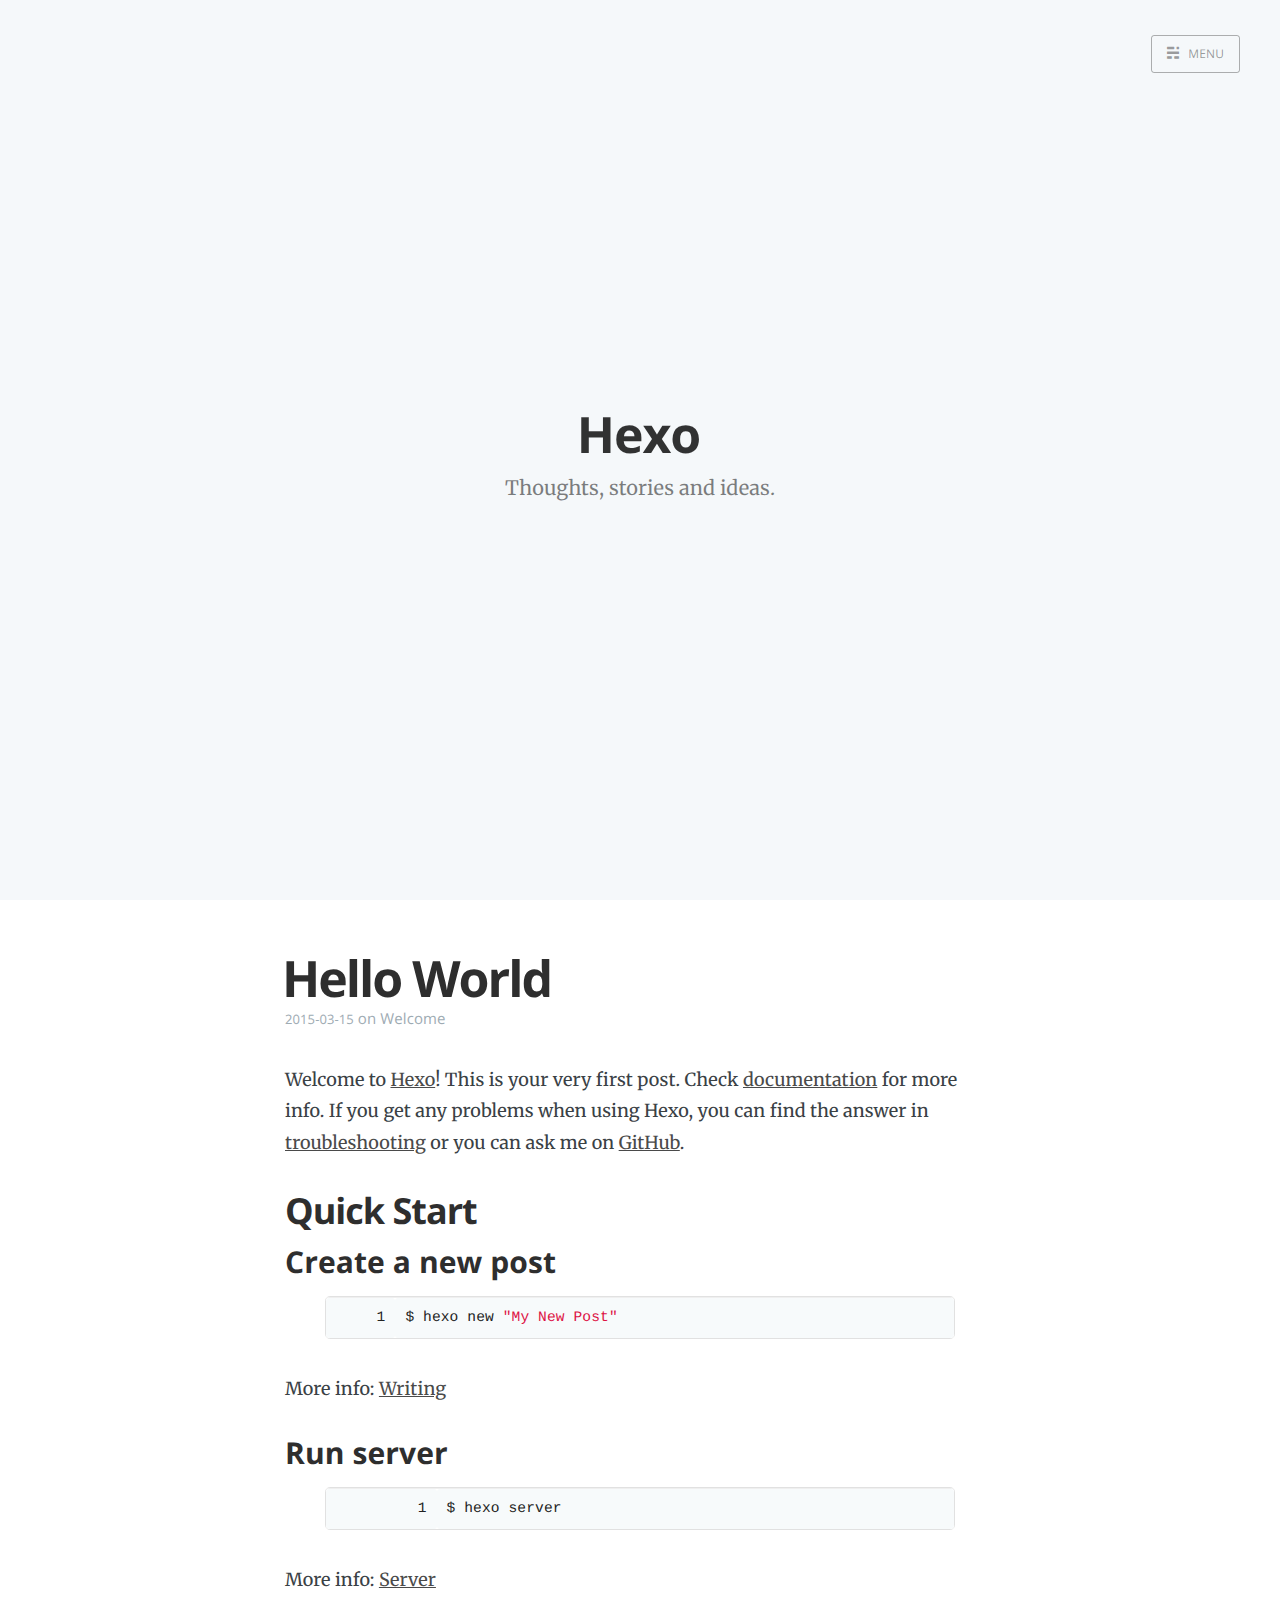
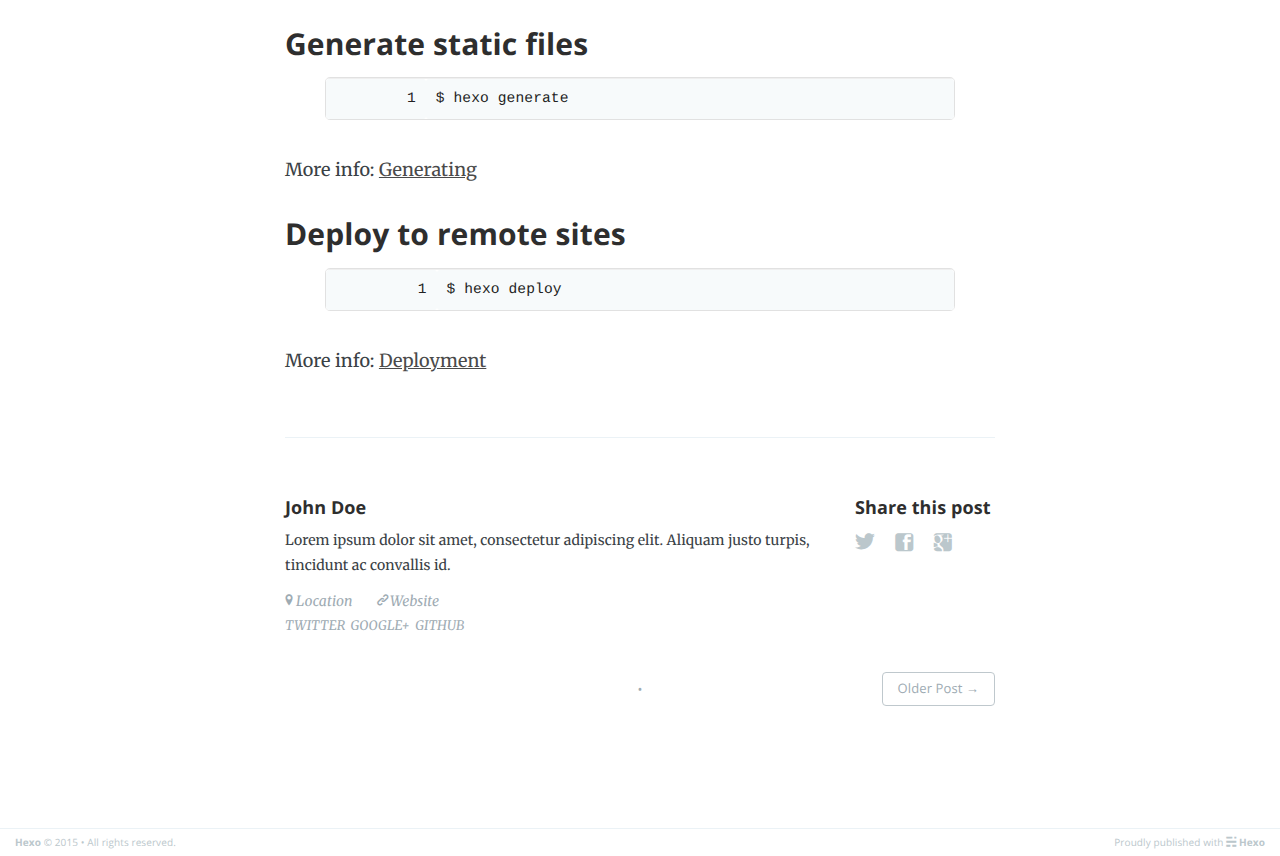
<file: 2015/03/15/hello-world/index.html>
<!DOCTYPE html>
<html prefix="og: http://ogp.me/ns#">

<head>
  <meta charset="UTF-8" >
  <meta http-equiv="X-UA-Compatible" content="IE=edge"/>
  <title>Hello World | Hexo</title>
  <meta name="description" content="Thoughts, stories and ideas." />
  <meta name="HandheldFriendly" content="True" />
  <meta name="MobileOptimized" content="320" />
  <meta name="viewport" content="width=device-width, initial-scale=1.0" />
  <meta name="description" content="Welcome to Hexo! This is your very first post. Check documentation for more info. If you get any problems when using Hexo, you can find the answer in troubleshooting or you can ask me on GitHub.
Quick">
<meta property="og:type" content="article">
<meta property="og:title" content="Hello World">
<meta property="og:url" content="http://singular78.github.io/2015/03/15/hello-world/index.html">
<meta property="og:site_name" content="Hexo">
<meta property="og:description" content="Welcome to Hexo! This is your very first post. Check documentation for more info. If you get any problems when using Hexo, you can find the answer in troubleshooting or you can ask me on GitHub.
Quick">
<meta name="twitter:card" content="summary">
<meta name="twitter:title" content="Hello World">
<meta name="twitter:description" content="Welcome to Hexo! This is your very first post. Check documentation for more info. If you get any problems when using Hexo, you can find the answer in troubleshooting or you can ask me on GitHub.
Quick">
  <!-- build:css css/screen.css -->

  <link rel="stylesheet" href="/css/screen.css" type="text/css">
  
  <!-- endbuild -->
  
  <link rel="stylesheet" type="text/css" href="//fonts.googleapis.com/css?family=Merriweather:300,700,700italic,300italic|Open+Sans:700,400" />
  <meta name="generator" content="Hexo">
  
  
  <link rel="alternate" type="application/atom+xml" title="Atom 0.3" href="atom.xml">
  
  
</head>


<body class="post-template nav-closed">

  <div class="nav">
    <h3 class="nav-title">Menu</h3>
    <a href="#" class="nav-close">
        <span class="hidden">Close</span>
    </a>
    <ul>
        
            <li class="nav-home" role="presentation"><a href="/">Home</a></li>
        
            <li class="nav-home" role="presentation"><a href="/archives">Archives</a></li>
        
            <li class="nav-home" role="presentation"><a href="/tags">Tags</a></li>
        
    </ul>
    <a class="subscribe-button icon-feed" href="{{@blog.url}}/rss/">Subscribe</a>
</div>
<span class="nav-cover"></span>
  <div class="site-wrapper">
    <header class="main-header no-cover">
    <nav class="main-nav overlay clearfix">
        <a class="menu-button" href="#">
            <span class="burger icon-ghost"></span>
            <span class="word">Menu</span>
        </a>
    </nav>
    <div class="vertical">
        <div class="site-head-content inner">
            <h1 class="page-title">Hexo</h1>
            <h2 class="page-description">Thoughts, stories and ideas.</h2>
        </div>
    </div>
    <a class="scroll-down icon-arrow-left" href="#content" data-offset="-45"><span class="hidden">Scroll Down</span></a>
</header>

    

<main id="content" class="content" role="main">
  <article class="post" itemprop="blogPost" itemscope="itemscope" itemtype="http://schema.org/BlogPosting">
    <header class="post-header">
      <h1 class="post-title" itemprop="name">Hello World</h1>
      <section class="post-meta">
  <time datetime="2015-03-15T14:16:03.000Z" itemprop="datePublished" class="post-date">
      2015-03-15
  </time>
  
  
  on 
  <a href='/tags/Welcome/'>Welcome</a>
  
  
</section>

    </header>
    <section class="post-content" itemprop="description articleBody">
      

      
      <p>Welcome to <a href="http://hexo.io/" target="_blank" rel="external">Hexo</a>! This is your very first post. Check <a href="http://hexo.io/docs/" target="_blank" rel="external">documentation</a> for more info. If you get any problems when using Hexo, you can find the answer in <a href="http://hexo.io/docs/troubleshooting.html" target="_blank" rel="external">troubleshooting</a> or you can ask me on <a href="https://github.com/hexojs/hexo/issues" target="_blank" rel="external">GitHub</a>.</p>
<h2 id="Quick_Start">Quick Start</h2><h3 id="Create_a_new_post">Create a new post</h3><figure class="highlight bash"><table><tr><td class="gutter"><pre><span class="line">1</span><br></pre></td><td class="code"><pre><span class="line">$ hexo new <span class="string">"My New Post"</span></span><br></pre></td></tr></table></figure>
<p>More info: <a href="http://hexo.io/docs/writing.html" target="_blank" rel="external">Writing</a></p>
<h3 id="Run_server">Run server</h3><figure class="highlight bash"><table><tr><td class="gutter"><pre><span class="line">1</span><br></pre></td><td class="code"><pre><span class="line">$ hexo server</span><br></pre></td></tr></table></figure>
<p>More info: <a href="http://hexo.io/docs/server.html" target="_blank" rel="external">Server</a></p>
<h3 id="Generate_static_files">Generate static files</h3><figure class="highlight bash"><table><tr><td class="gutter"><pre><span class="line">1</span><br></pre></td><td class="code"><pre><span class="line">$ hexo generate</span><br></pre></td></tr></table></figure>
<p>More info: <a href="http://hexo.io/docs/generating.html" target="_blank" rel="external">Generating</a></p>
<h3 id="Deploy_to_remote_sites">Deploy to remote sites</h3><figure class="highlight bash"><table><tr><td class="gutter"><pre><span class="line">1</span><br></pre></td><td class="code"><pre><span class="line">$ hexo deploy</span><br></pre></td></tr></table></figure>
<p>More info: <a href="http://hexo.io/docs/deployment.html" target="_blank" rel="external">Deployment</a></p>

    </section>
    <footer class="post-footer">
      <section class="author">
    <h4>John Doe</h4>
    <p>Lorem ipsum dolor sit amet, consectetur adipiscing elit. Aliquam justo turpis, tincidunt ac convallis id.</p>
    
    <div class="author-meta">
      <span class="author-location icon-location">Location</span>
      <span class="author-link icon-link"><a href="Website">Website</a></span>
    
      <section>
        
          <a href="https://twitter.com/**profile**" class="author-social">twitter</a>
        
          <a href="https://plus.google.com/**profile**" class="author-social">google+</a>
        
          <a href="https://github.com/**profile**" class="author-social">github</a>
        
      </section>
    </div>
</section>

      <section class="share">
    <h4>Share this post</h4>
    <a class="icon-twitter" href="http://twitter.com/share?url=http://singular78.github.io/2015/03/15/hello-world/"
       onclick="window.open(this.href, 'twitter-share', 'width=550,height=235');return false;">
        <span class="hidden">Twitter</span>
    </a>
    <a class="icon-facebook" href="https://www.facebook.com/sharer/sharer.php?u=http://singular78.github.io/2015/03/15/hello-world/"
       onclick="window.open(this.href, 'facebook-share','width=580,height=296');return false;">
        <span class="hidden">Facebook</span>
    </a>
    <a class="icon-google-plus" href="https://plus.google.com/share?url=http://singular78.github.io/2015/03/15/hello-world/"
       onclick="window.open(this.href, 'google-plus-share', 'width=490,height=530');return false;">
        <span class="hidden">Google+</span>
    </a>
</section>
    </footer>
  </article>
  <nav class="pagination" role="pagination">
  
  <span class="page-number">•</span>
  
  <a class="older-posts" href="/2015/03/06/excerpt-link/" title="excerpt_link">
      Older Post →
  </a>
  
</nav>

  
</div>

</main>


    <footer class="site-footer clearfix">
 <section class="copyright"><a href="/">Hexo</a> &copy; 2015 &bull; All rights reserved.</section>
 <section class="poweredby">Proudly published with <a class="icon-ghost" href="http://zespia.tw/hexo/"> Hexo</a></section>
</footer>

  </div>
  <script src="//ajax.googleapis.com/ajax/libs/jquery/2.0.3/jquery.min.js"></script>
<script>window.jQuery || document.write('<script src="js/jquery-2.0.3.min.js"><\/script>')</script>

<script type="text/javascript" src="/js/index.js"></script>





</body>
</html>
</file>
<file: css/screen.css>
/* ==========================================================================
   Table of Contents
   ========================================================================== */

/*

    0.  Normalize
    1.  Icons
    2.  General
    3.  Utilities
    4.  General
    5.  Single Post
    6.  Tag Archive
    7.  Third Party Elements
    8.  Pagination
    9.  Footer
    10. Media Queries (Tablet)
    11. Media Queries (Mobile)
    12. Animations

*/

/* ==========================================================================
   0. Normalize.css v3.0.2 | MIT License | git.io/normalize
   ========================================================================== */
   /**
    * 1. Set default font family to sans-serif.
    * 2. Prevent iOS text size adjust after orientation change, without disabling
    *    user zoom.
    */

   html {
     font-family: sans-serif; /* 1 */
     -ms-text-size-adjust: 100%; /* 2 */
     -webkit-text-size-adjust: 100%; /* 2 */
   }

   /**
    * Remove default margin.
    */

   body {
     margin: 0;
   }

   /* HTML5 display definitions
      ========================================================================== */

   /**
    * Correct `block` display not defined for any HTML5 element in IE 8/9.
    * Correct `block` display not defined for `details` or `summary` in IE 10/11
    * and Firefox.
    * Correct `block` display not defined for `main` in IE 11.
    */

   article,
   aside,
   details,
   figcaption,
   figure,
   footer,
   header,
   hgroup,
   main,
   menu,
   nav,
   section,
   summary {
     display: block;
   }

   /**
    * 1. Correct `inline-block` display not defined in IE 8/9.
    * 2. Normalize vertical alignment of `progress` in Chrome, Firefox, and Opera.
    */

   audio,
   canvas,
   progress,
   video {
     display: inline-block; /* 1 */
     vertical-align: baseline; /* 2 */
   }

   /**
    * Prevent modern browsers from displaying `audio` without controls.
    * Remove excess height in iOS 5 devices.
    */

   audio:not([controls]) {
     display: none;
     height: 0;
   }

   /**
    * Address `[hidden]` styling not present in IE 8/9/10.
    * Hide the `template` element in IE 8/9/11, Safari, and Firefox < 22.
    */

   [hidden],
   template {
     display: none;
   }

   /* Links
      ========================================================================== */

   /**
    * Remove the gray background color from active links in IE 10.
    */

   a {
     background-color: transparent;
   }

   /**
    * Improve readability when focused and also mouse hovered in all browsers.
    */

   a:active,
   a:hover {
     outline: 0;
   }

   /* Text-level semantics
      ========================================================================== */

   /**
    * Address styling not present in IE 8/9/10/11, Safari, and Chrome.
    */

   abbr[title] {
     border-bottom: 1px dotted;
   }

   /**
    * Address style set to `bolder` in Firefox 4+, Safari, and Chrome.
    */

   b,
   strong {
     font-weight: bold;
   }

   /**
    * Address styling not present in Safari and Chrome.
    */

   dfn {
     font-style: italic;
   }

   /**
    * Address variable `h1` font-size and margin within `section` and `article`
    * contexts in Firefox 4+, Safari, and Chrome.
    */

   h1 {
     font-size: 2em;
     margin: 0.67em 0;
   }

   /**
    * Address styling not present in IE 8/9.
    */

   mark {
     background: #ff0;
     color: #000;
   }

   /**
    * Address inconsistent and variable font size in all browsers.
    */

   small {
     font-size: 80%;
   }

   /**
    * Prevent `sub` and `sup` affecting `line-height` in all browsers.
    */

   sub,
   sup {
     font-size: 75%;
     line-height: 0;
     position: relative;
     vertical-align: baseline;
   }

   sup {
     top: -0.5em;
   }

   sub {
     bottom: -0.25em;
   }

   /* Embedded content
      ========================================================================== */

   /**
    * Remove border when inside `a` element in IE 8/9/10.
    */

   img {
     border: 0;
   }

   /**
    * Correct overflow not hidden in IE 9/10/11.
    */

   svg:not(:root) {
     overflow: hidden;
   }

   /* Grouping content
      ========================================================================== */

   /**
    * Address margin not present in IE 8/9 and Safari.
    */

   figure {
     margin: 1em 40px;
   }

   /**
    * Address differences between Firefox and other browsers.
    */

   hr {
     -moz-box-sizing: content-box;
     box-sizing: content-box;
     height: 0;
   }

   /**
    * Contain overflow in all browsers.
    */

   pre {
     overflow: auto;
   }

   /**
    * Address odd `em`-unit font size rendering in all browsers.
    */

   code,
   kbd,
   pre,
   samp {
     font-family: monospace, monospace;
     font-size: 1em;
   }

   /* Forms
      ========================================================================== */

   /**
    * Known limitation: by default, Chrome and Safari on OS X allow very limited
    * styling of `select`, unless a `border` property is set.
    */

   /**
    * 1. Correct color not being inherited.
    *    Known issue: affects color of disabled elements.
    * 2. Correct font properties not being inherited.
    * 3. Address margins set differently in Firefox 4+, Safari, and Chrome.
    */

   button,
   input,
   optgroup,
   select,
   textarea {
     color: inherit; /* 1 */
     font: inherit; /* 2 */
     margin: 0; /* 3 */
   }

   /**
    * Address `overflow` set to `hidden` in IE 8/9/10/11.
    */

   button {
     overflow: visible;
   }

   /**
    * Address inconsistent `text-transform` inheritance for `button` and `select`.
    * All other form control elements do not inherit `text-transform` values.
    * Correct `button` style inheritance in Firefox, IE 8/9/10/11, and Opera.
    * Correct `select` style inheritance in Firefox.
    */

   button,
   select {
     text-transform: none;
   }

   /**
    * 1. Avoid the WebKit bug in Android 4.0.* where (2) destroys native `audio`
    *    and `video` controls.
    * 2. Correct inability to style clickable `input` types in iOS.
    * 3. Improve usability and consistency of cursor style between image-type
    *    `input` and others.
    */

   button,
   html input[type="button"], /* 1 */
   input[type="reset"],
   input[type="submit"] {
     -webkit-appearance: button; /* 2 */
     cursor: pointer; /* 3 */
   }

   /**
    * Re-set default cursor for disabled elements.
    */

   button[disabled],
   html input[disabled] {
     cursor: default;
   }

   /**
    * Remove inner padding and border in Firefox 4+.
    */

   button::-moz-focus-inner,
   input::-moz-focus-inner {
     border: 0;
     padding: 0;
   }

   /**
    * Address Firefox 4+ setting `line-height` on `input` using `!important` in
    * the UA stylesheet.
    */

   input {
     line-height: normal;
   }

   /**
    * It's recommended that you don't attempt to style these elements.
    * Firefox's implementation doesn't respect box-sizing, padding, or width.
    *
    * 1. Address box sizing set to `content-box` in IE 8/9/10.
    * 2. Remove excess padding in IE 8/9/10.
    */

   input[type="checkbox"],
   input[type="radio"] {
     box-sizing: border-box; /* 1 */
     padding: 0; /* 2 */
   }

   /**
    * Fix the cursor style for Chrome's increment/decrement buttons. For certain
    * `font-size` values of the `input`, it causes the cursor style of the
    * decrement button to change from `default` to `text`.
    */

   input[type="number"]::-webkit-inner-spin-button,
   input[type="number"]::-webkit-outer-spin-button {
     height: auto;
   }

   /**
    * 1. Address `appearance` set to `searchfield` in Safari and Chrome.
    * 2. Address `box-sizing` set to `border-box` in Safari and Chrome
    *    (include `-moz` to future-proof).
    */

   input[type="search"] {
     -webkit-appearance: textfield; /* 1 */
     -moz-box-sizing: content-box;
     -webkit-box-sizing: content-box; /* 2 */
     box-sizing: content-box;
   }

   /**
    * Remove inner padding and search cancel button in Safari and Chrome on OS X.
    * Safari (but not Chrome) clips the cancel button when the search input has
    * padding (and `textfield` appearance).
    */

   input[type="search"]::-webkit-search-cancel-button,
   input[type="search"]::-webkit-search-decoration {
     -webkit-appearance: none;
   }

   /**
    * Define consistent border, margin, and padding.
    */

   fieldset {
     border: 1px solid #c0c0c0;
     margin: 0 2px;
     padding: 0.35em 0.625em 0.75em;
   }

   /**
    * 1. Correct `color` not being inherited in IE 8/9/10/11.
    * 2. Remove padding so people aren't caught out if they zero out fieldsets.
    */

   legend {
     border: 0; /* 1 */
     padding: 0; /* 2 */
   }

   /**
    * Remove default vertical scrollbar in IE 8/9/10/11.
    */

   textarea {
     overflow: auto;
   }

   /**
    * Don't inherit the `font-weight` (applied by a rule above).
    * NOTE: the default cannot safely be changed in Chrome and Safari on OS X.
    */

   optgroup {
     font-weight: bold;
   }

   /* Tables
      ========================================================================== */
   /**
    * Remove most spacing between table cells.
    */

   table {
     border-collapse: collapse;
     border-spacing: 0;
   }

   td,
   th {
     padding: 0;
   }
/* ==========================================================================
   1. Icons - Sets up the icon font and respective classes
   ========================================================================== */

/* Import the font file with the icons in it */
@font-face {
    font-family: "casper-icons";
    src:url("../fonts/casper-icons.eot");
    src:url("../fonts/casper-icons.eot?#iefix") format("embedded-opentype"),
        url("../fonts/casper-icons.woff") format("woff"),
        url("../fonts/casper-icons.ttf") format("truetype"),
        url("../fonts/casper-icons.svg#icons") format("svg");
    font-weight: normal;
    font-style: normal;
}

/* Apply these base styles to all icons */
[class^="icon-"]:before, [class*=" icon-"]:before {
    font-family: "casper-icons", "Open Sans", sans-serif;
    speak: none;
    font-style: normal;
    font-weight: normal;
    font-variant: normal;
    text-transform: none;
    line-height: 1;
    text-decoration: none !important;
    -webkit-font-smoothing: antialiased;
    -moz-osx-font-smoothing: grayscale;
}

/* Each icon is created by inserting the correct character into the
   content of the :before pseudo element. Like a boss. */
.icon-ghost:before {
    content: "\f600";
}
.icon-feed:before {
    content: "\f601";
}
.icon-twitter:before {
    content: "\f602";
    font-size: 1.1em;
}
.icon-google-plus:before {
    content: "\f603";
}
.icon-facebook:before {
    content: "\f604";
}
.icon-arrow-left:before {
    content: "\f605";
}
.icon-stats:before {
    content: "\f606";
}
.icon-location:before {
    content: "\f607";
    margin-left: -3px; /* Tracking fix */
}
.icon-link:before {
    content: "\f608";
}


/* ==========================================================================
   2. General - Setting up some base styles
   ========================================================================== */

html {
    height: 100%;
    max-height: 100%;
    font-size: 62.5%;
    -webkit-tap-highlight-color: rgba(0, 0, 0, 0);
}

body {
    height: 100%;
    max-height: 100%;
    font-family: "Merriweather", serif;
    letter-spacing: 0.01rem;
    font-size: 1.8rem;
    line-height: 1.75em;
    color: #3A4145;
    -webkit-font-feature-settings: 'kern' 1;
    -moz-font-feature-settings: 'kern' 1;
    -o-font-feature-settings: 'kern' 1;
    text-rendering: geometricPrecision;
}

::-moz-selection {
    background: #D6EDFF;
}

::selection {
    background: #D6EDFF;
}

h1, h2, h3, h4, h5, h6 {
    -webkit-font-feature-settings: 'dlig' 1, 'liga' 1, 'lnum' 1, 'kern' 1;
    -moz-font-feature-settings: 'dlig' 1, 'liga' 1, 'lnum' 1, 'kern' 1;
    -o-font-feature-settings: 'dlig' 1, 'liga' 1, 'lnum' 1, 'kern' 1;
    color: #2E2E2E;
    line-height: 1.15em;
    margin: 0 0 0.4em 0;
    font-family: "Open Sans", sans-serif;
    text-rendering: geometricPrecision;
}

h1 {
    font-size: 5rem;
    letter-spacing: -2px;
    text-indent: -3px;
}

h2 {
    font-size: 3.6rem;
    letter-spacing: -1px;
}

h3 {
    font-size: 3rem;
}

h4 {
    font-size: 2.5rem;
}

h5 {
    font-size: 2rem;
}

h6 {
    font-size: 2rem;
}

a {
    color: #4A4A4A;
    transition: color 0.3s ease;
}

a:hover {
    color: #111;
}

p, ul, ol, dl {
    -webkit-font-feature-settings: 'liga' 1, 'onum' 1, 'kern' 1;
    -moz-font-feature-settings: 'liga' 1, 'onum' 1, 'kern' 1;
    -o-font-feature-settings: 'liga' 1, 'onum' 1, 'kern' 1;
    margin: 0 0 1.75em 0;
    text-rendering: geometricPrecision;
}

ol, ul {
    padding-left: 3rem;
}

ol ol, ul ul,
ul ol, ol ul {
    margin: 0 0 0.4em 0;
    padding-left: 2em;
}

dl dt {
    float: left;
    width: 180px;
    overflow: hidden;
    clear: left;
    text-align: right;
    text-overflow: ellipsis;
    white-space: nowrap;
    font-weight: 700;
    margin-bottom: 1em;
}

dl dd {
    margin-left: 200px;
    margin-bottom: 1em
}

li {
    margin: 0.4em 0;
}

li li {
    margin: 0;
}

hr {
    display: block;
    height: 1px;
    border: 0;
    border-top: #EFEFEF 1px solid;
    margin: 3.2em 0;
    padding: 0;
}

blockquote {
    -moz-box-sizing: border-box;
    -webkit-box-sizing: border-box;
    box-sizing: border-box;
    margin: 1.75em 0 1.75em -2.2em;
    padding: 0 0 0 1.75em;
    border-left: #4A4A4A 0.4em solid;
}

blockquote p {
    margin: 0.8em 0;
    font-style: italic;
}

blockquote small {
    display: inline-block;
    margin: 0.8em 0 0.8em 1.5em;
    font-size: 0.9em;
    color: #CCC;
}

blockquote small:before { content: "\2014 \00A0"; }

blockquote cite {
    font-weight: 700;
}
blockquote cite:before {
  content: "—";
  padding: 0 0.5em;
}
blockquote cite a { font-weight: normal; }

mark {
    background-color: #FFC336;
}

code, tt {
    padding: 1px 3px;
    font-family: Inconsolata, monospace, sans-serif;
    font-size: 0.85em;
    white-space: pre-wrap;
    border: #E3EDF3 1px solid;
    background: #F7FAFB;
    border-radius: 2px;
}

pre {
    -moz-box-sizing: border-box;
    -webkit-box-sizing: border-box;
    box-sizing: border-box;
    margin: 0 0 1.75em 0;
    border: #E3EDF3 1px solid;
    width: 100%;
    padding: 10px;
    font-family: Inconsolata, monospace, sans-serif;
    font-size: 0.9em;
    white-space: pre;
    overflow: auto;
    background: #F7FAFB;
    border-radius: 3px;
}

pre code, tt {
    font-size: inherit;
    white-space: pre-wrap;
    background: transparent;
    border: none;
    padding: 0;
}

kbd {
    display: inline-block;
    margin-bottom: 0.4em;
    padding: 1px 8px;
    border: #CCC 1px solid;
    color: #666;
    text-shadow: #FFF 0 1px 0;
    font-size: 0.9em;
    font-weight: 700;
    background: #F4F4F4;
    border-radius: 4px;
    box-shadow:
        0 1px 0 rgba(0, 0, 0, 0.2),
        0 1px 0 0 #fff inset;
}

table {
    -moz-box-sizing: border-box;
    -webkit-box-sizing: border-box;
    box-sizing: border-box;
    margin: 1.75em 0;
    width: 100%;
    max-width: 100%;
    background-color: transparent;
}

table th,
table td {
    padding: 8px;
    line-height: 20px;
    text-align: left;
    vertical-align: top;
    border-top: #EFEFEF 1px solid;
}

table th { color: #000; }

table caption + thead tr:first-child th,
table caption + thead tr:first-child td,
table colgroup + thead tr:first-child th,
table colgroup + thead tr:first-child td,
table thead:first-child tr:first-child th,
table thead:first-child tr:first-child td {
    border-top: 0;
}

table tbody + tbody { border-top: #EFEFEF 2px solid; }

table table table { background-color: #FFF; }

table tbody > tr:nth-child(odd) > td,
table tbody > tr:nth-child(odd) > th {
    background-color: #F6F6F6;
}

table.plain tbody > tr:nth-child(odd) > td,
table.plain tbody > tr:nth-child(odd) > th {
   background: transparent;
}

iframe, .fluid-width-video-wrapper {
    display: block;
    margin: 1.75em 0;
}

/* When a video is inside the fitvids wrapper, drop the
margin on the iframe, cause it breaks stuff. */
.fluid-width-video-wrapper iframe {
    margin: 0;
}


/* ==========================================================================
   3. Utilities - These things get used a lot
   ========================================================================== */

/* Clears shit */
.clearfix:before,
.clearfix:after {
    content: " ";
    display: table;
}
.clearfix:after { clear: both; }
.clearfix { zoom: 1; }

/* Hides shit */
.hidden {
    text-indent: -9999px;
    visibility: hidden;
    display: none;
}

/* Creates a responsive wrapper that makes our content scale nicely */
.inner {
    position: relative;
    width: 80%;
    max-width: 710px;
    margin: 0 auto;
}

/* Centres vertically yo. (IE8+) */
.vertical {
    display: table-cell;
    vertical-align: middle;
}

/* Wraps the main content & footer */
.site-wrapper {
    position: relative;
    z-index: 10;
    min-height: 100%;
    background: #fff;
    -webkit-transition: -webkit-transform 0.5s ease;
            transition: transform 0.5s ease;
}

body.nav-opened .site-wrapper {
    overflow-x: hidden;
    -webkit-transform: translate3D(-240px, 0, 0);
        -ms-transform: translate3D(-240px, 0, 0);
            transform: translate3D(-240px, 0, 0);
    -webkit-transition: -webkit-transform 0.3s ease;
            transition: transform 0.3s ease;
}


/* ==========================================================================
   4. General - The main styles for the the theme
   ========================================================================== */

/* Big cover image on the home page */
.main-header {
    position: relative;
    display: table;
    width: 100%;
    height: 100vh;
    margin-bottom: 5rem;
    text-align: center;
    background: #222 no-repeat center center;
    background-size: cover;
    overflow: hidden;
}

.main-header .inner {
    width: 80%;
}

.main-nav {
    position: relative;
    padding: 35px 40px;
    margin: 0 0 30px 0;
}

.main-nav a {
    text-decoration: none;
    font-family: 'Open Sans', sans-serif;
}

/* Navigation */
body.nav-opened .nav-cover {
    position: fixed;
    top: 0;
    left: 0;
    right: 240px;
    bottom: 0;
    z-index: 200;
}

.nav {
    position: fixed;
    top: 0;
    right: 0;
    bottom: 0;
    z-index: 5;
    width: 240px;
    opacity: 0;
    background: #111;
    margin-bottom: 0;
    text-align: left;
    overflow-y: auto;
    -webkit-transition: -webkit-transform 0.5s ease,
                        opacity 0.3s ease 0.7s;
            transition: transform 0.5s ease,
                        opacity 0.3s ease 0.7s;
}

body.nav-closed .nav {
    -webkit-transform: translate3D(97px, 0, 0);
        -ms-transform: translate3D(97px, 0, 0);
            transform: translate3D(97px, 0, 0);
}

body.nav-opened .nav {
    opacity: 1;
    -webkit-transition: -webkit-transform 0.3s ease,
                        opacity 0s ease 0s;
            transition: transform 0.3s ease,
                        opacity 0s ease 0s;
    -webkit-transform: translate3D(0, 0, 0);
        -ms-transform: translate3D(0, 0, 0);
            transform: translate3D(0, 0, 0);
}

.nav-title {
    position: absolute;
    top: 45px;
    left: 30px;
    font-size: 16px;
    font-weight: 100;
    text-transform: uppercase;
    color: #fff;
}

.nav-close {
    position: absolute;
    top: 38px;
    right: 25px;
    width: 20px;
    height: 20px;
    padding: 0;
    font-size: 10px;
}

.nav-close:focus {
    outline: 0;
}

.nav-close:before,
.nav-close:after {
    content: '';
    position: absolute;
    top: 0;
    width: 20px;
    height: 1px;
    background: rgb(150,150,150);
    top: 15px;
    -webkit-transition: background 0.15s ease;
            transition: background 0.15s ease;
}

.nav-close:before {
    -webkit-transform: rotate(45deg);
        -ms-transform: rotate(45deg);
            transform: rotate(45deg);
}

.nav-close:after {
    -webkit-transform: rotate(-45deg);
        -ms-transform: rotate(-45deg);
            transform: rotate(-45deg);
}

.nav-close:hover:before,
.nav-close:hover:after {
    background: rgb(255,255,255);
}

.nav ul {
    padding: 90px 9% 5%;
    list-style: none;
    counter-reset: item;
}

.nav li:before {
    display: block;
    float: right;
    padding-right: 4%;
    padding-left: 5px;
    text-align: right;
    font-size: 1.2rem;
    vertical-align: bottom;
    color: #B8B8B8;
    content: counter(item, lower-roman);
    counter-increment: item;
}
.nav li {
    margin: 0;
}
.nav li a {
    text-decoration: none;
    line-height: 1.4;
    font-size: 1.4rem;
    display: block;
    padding: 0.6rem 4%;
    overflow: hidden;
    white-space: nowrap;
    text-overflow: ellipsis;
}
.nav li a:after {
    display: inline-block;
    content: " .......................................................";
    color: rgba(255,255,255,0.2);
    margin-left: 5px;
}
.nav .nav-current:before {
    color: #fff;
}
.nav .nav-current a:after {
    content: " ";
    border-bottom: rgba(255,255,255,0.5) 1px solid;
    width: 100%;
    height: 1px;
}

.nav a:link,
.nav a:visited {
    color: #B8B8B8;
}

.nav li.nav-current a,
.nav a:hover,
.nav a:active,
.nav a:focus {
    color: #fff;
}

.subscribe-button {
    -webkit-box-sizing: border-box;
    -moz-box-sizing: border-box;
    box-sizing: border-box;
    display: block;
    position: absolute;
    bottom: 30px;
    left: 30px;
    right: 30px;
    height: 38px;
    padding: 0 20px;
    color: #111 !important;
    text-align: center;
    font-size: 12px;
    font-family: "Open Sans", sans-serif;
    text-transform: uppercase;
    text-decoration: none;
    line-height: 35px;
    border-radius: 3px;
    background: #fff;
    transition: all ease 0.3s;
}
.subscribe-button:before {
    font-size: 9px;
    margin-right: 6px;
}

/* Create a bouncing scroll-down arrow on homepage with cover image */
.scroll-down {
    display: block;
    position: absolute;
    z-index: 100;
    bottom: 45px;
    left: 50%;
    margin-left: -16px;
    width: 34px;
    height: 34px;
    font-size: 34px;
    text-align: center;
    text-decoration: none;
    color: rgba(255,255,255,0.7);
    -webkit-transform: rotate(-90deg);
    -ms-transform: rotate(-90deg);
    transform: rotate(-90deg);
    -webkit-animation: bounce 4s 2s infinite;
    animation: bounce 4s 2s infinite;
}

/* Stop it bouncing and increase contrast when hovered */
.scroll-down:hover {
    color: #fff;
    -webkit-animation: none;
    animation: none;
}

/* Put a semi-opaque radial gradient behind the icon to make it more visible
   on photos which happen to have a light background. */
.home-template .main-header:after {
    display: block;
    content: " ";
    width: 150px;
    height: 130px;
    border-radius: 100%;
    position: absolute;
    bottom: 0;
    left: 50%;
    margin-left: -75px;
    background: radial-gradient(ellipse at center,  rgba(0,0,0,0.15) 0%,rgba(0,0,0,0) 70%,rgba(0,0,0,0) 100%);
}

/* Hide when there's no cover image or on page2+ */
.no-cover .scroll-down,
.no-cover.main-header:after,
.archive-template .scroll-down,
.archive-template .main-header:after {
    display: none
}

/* Appears in the top right corner of your home page */
.blog-logo {
    display: block;
    float: left;
    background: none !important;
    border: none !important;
}

.blog-logo img {
    -webkit-box-sizing: border-box;
    -moz-box-sizing: border-box;
    box-sizing: border-box;
    display: block;
    height: 38px;
    padding: 1px 0 5px 0;
    width: auto;
}

.back-button {
    -webkit-box-sizing: border-box;
    -moz-box-sizing: border-box;
    box-sizing: border-box;
    display: inline-block;
    float: left;
    height: 38px;
    padding: 0 15px 0 10px;
    border: transparent 1px solid;
    color: #9EABB3;
    text-align: center;
    font-size: 12px;
    text-transform: uppercase;
    line-height: 35px;
    border-radius: 3px;
    background: rgba(0,0,0,0.1);
    transition: all 0.3s ease;
}
.back-button:before {
    position: relative;
    bottom: -2px;
    font-size: 13px;
    line-height: 0;
    margin-right: 8px;
}

.menu-button {
    -webkit-box-sizing: border-box;
    -moz-box-sizing: border-box;
    box-sizing: border-box;
    display: inline-block;
    float: right;
    height: 38px;
    padding: 0 15px;
    border: #bfc8cd 1px solid;
    opacity: 1;
    color: #9EABB3;
    text-align: center;
    font-size: 12px;
    text-transform: uppercase;
    line-height: 35px;
    white-space: nowrap;
    border-radius: 3px;
    background: rgba(0,0,0,0.1);
    transition: all 0.5s ease;
}
.menu-button:focus {
    outline: 0;
}
.menu-button .burger {
    font-size: 12px;
    margin-right: 6px;
}

body.nav-opened .menu-button {
    padding: 0 12px;
    background: #111 !important;
    border-color: #111 !important;
    color: #fff !important;
    -webkit-transform: translate3D(94px, 0, 0);
        -ms-transform: translate3D(94px, 0, 0);
            transform: translate3D(94px, 0, 0);
    transition: all 0.3s ease;
}
body.nav-opened .menu-button .word {
    opacity: 0;
    transition: all 0.3s ease;
}

/* Special styles when overlaid on an image*/
.main-nav.overlay {
    position: absolute;
    top: 0;
    left: 0;
    right: 0;
    height: 70px;
    border: none;
    background: linear-gradient(to bottom, rgba(0,0,0,0.2) 0%,rgba(0,0,0,0) 100%);
}
.no-cover .main-nav.overlay,
.no-cover .back-button,
.no-cover .menu-button {
    background: none;
}

.main-nav.overlay a {
    color: #fff;
}

.main-nav.overlay .back-button,
.main-nav.overlay .subscribe-button {
    border-color: rgba(255,255,255,0.6);
}

.main-nav.overlay a:hover {
    color: #222;
    border-color: #fff;
    background: #fff;
    transition: all 0.1s ease;
}

/* Add a border to the buttons on hover */
.back-button:hover,
.subscribe-button:hover {
    border-color: #bfc8cd;
    color: #9EABB3;
}

/* The details of your blog. Defined in ghost/settings/ */
.page-title {
    margin: 10px 0 10px 0;
    font-size: 5rem;
    letter-spacing: -1px;
    font-weight: 700;
    font-family: "Open Sans", sans-serif;
    color: #fff;
}

.page-description {
    margin: 0;
    font-size: 2rem;
    line-height: 1.5em;
    font-weight: 400;
    font-family: "Merriweather", serif;
    letter-spacing: 0.01rem;
    color: rgba(255,255,255,0.8);
}

.no-cover.main-header {
    min-height: 160px;
    max-height: 40%;
    background: #f5f8fa;
}

.no-cover .page-title {
    color: rgba(0,0,0,0.8);
}

.no-cover .page-description {
    color: rgba(0,0,0,0.5);
}

.no-cover .main-nav.overlay .back-button,
.no-cover .main-nav.overlay .menu-button {
    color: rgba(0,0,0,0.4);
    border-color: rgba(0,0,0,0.3);
}
.small-cover.main-header {
    max-height: 50%;
}
/* Add subtle load-in animation for content on the home page */
.home-template .page-title {
    -webkit-animation: fade-in-down 0.6s;
    animation: fade-in-down 0.6s;
    -webkit-animation-delay: 0.2s;
    animation-delay: 0.2s;
}
.home-template .page-description {
    -webkit-animation: fade-in-down 0.9s;
    animation: fade-in-down 0.9s;
    -webkit-animation-delay: 0.1s;
    animation-delay: 0.1s;
}

/* Every post, on every page, gets this style on its <article> tag */
.post {
    position: relative;
    width: 80%;
    max-width: 710px;
    margin: 4rem auto;
    padding-bottom: 4rem;
    border-bottom: #EBF2F6 1px solid;
    word-wrap: break-word;
    -moz-hyphens: auto;
    -ms-hyphens: auto;
    -webkit-hyphens: auto;
    hyphens: auto;
}

/* Add a little circle in the middle of the border-bottom on our .post
   just for the lolz and stylepoints. */
.post:after {
    display: block;
    content: "";
    width: 7px;
    height: 7px;
    border: #E7EEF2 1px solid;
    position: absolute;
    bottom: -5px;
    left: 50%;
    margin-left: -5px;
    background: #FFF;
    border-radius: 100%;
    box-shadow: #FFF 0 0 0 5px;
}

body:not(.post-template) .post-title {
    font-size: 3.6rem;
}

.post-title a {
    text-decoration: none;
}

.post-excerpt p {
    margin: 0;
    font-size: 0.9em;
    line-height: 1.7em;
}

.read-more {
    text-decoration: none;
}

.post-meta {
    display: block;
    margin: 1.75rem 0 0 0;
    font-family: "Open Sans", sans-serif;
    font-size: 1.5rem;
    line-height: 2.2rem;
    color: #9EABB3;
}

.author-thumb {
    width: 24px;
    height: 24px;
    float: left;
    margin-right: 9px;
    border-radius: 100%;
}

.post-meta a {
    color: #9EABB3;
    text-decoration: none;
}

.post-meta a:hover {
    text-decoration: underline;
}

.user-meta {
    position: relative;
    padding: 0.3rem 40px 0 100px;
    min-height: 77px;
}

.post-date {
    display: inline-block;
    margin-left: 8px;
    padding-left: 12px;
    border-left: #d5dbde 1px solid;
    text-transform: uppercase;
    font-size: 1.3rem;
    white-space: nowrap;
}

.user-image {
    position: absolute;
    top: 0;
    left: 0;
}

.user-name {
    display: block;
    font-weight: 700;
}

.user-bio {
    display: block;
    max-width: 440px;
    font-size: 1.4rem;
    line-height: 1.5em;
}

.publish-meta {
    position: absolute;
    top: 0;
    right: 0;
    padding: 4.3rem 0 4rem 0;
    text-align: right;
}

.publish-heading {
    display: block;
    font-weight: 700;
}

.publish-date {
    display: block;
    font-size: 1.4rem;
    line-height: 1.5em;
}

.comments-area {
    width: 80%;
    max-width: 700px;
    margin: 4rem auto;
}

.comments-area .title a {
    text-decoration: none;
}
/* ==========================================================================
   5. Single Post - When you click on an individual post
   ========================================================================== */

.post-template .post-header {
   margin-bottom: 3.4rem;
}

.post-template .post-title {
    margin-bottom: 0;
}

.post-template .post-meta {
    margin: 0;
}

.post-template .post-date {
    padding: 0;
    margin: 0;
    border: none;
}
.post-template .post-updated {
  font-weight: bold;
  display: block;
  font-size: 1.3rem;
  line-height: 2.2rem;
  margin-bottom: 1rem;
}
/* Stop .full-img from creating horizontal scroll - slight hack due to
   imperfections with browser width % calculations and rounding */
.post-template .content {
    overflow: hidden;
}
/* Gallery Image*/
.post-template .post-gallery {
  position: relative;
}
.post-template .post-gallery-photos {
    position: relative;
    overflow: hidden;
}
.post-template .post-gallery-img {
    display: none;
}
.post-template .post-gallery-img:first-child {
    display: block;
}
/* Tweak the .post wrapper style */
.post-template .post {
    margin-top: 0;
    border-bottom: none;
    padding-bottom: 0;
}

/* Kill that stylish little circle that was on the border, too */
.post-template .post:after {
    display: none;
}

/* Keep images centred and within the bounds of the post-width */
.post-content img {
    display: block;
    max-width: 100%;
    height: auto;
    margin: 0 auto;
    padding: 0.6em 0;
}

/* Break out larger images to be wider than the main text column
   the class is applied with jQuery */
.post-content .full-img {
    width: 126%;
    max-width: none;
    margin: 0 -13%;
}

/* The author credit area after the post */
.post-footer {
    position: relative;
    margin: 6rem 0 0 0;
    padding: 6rem 0 0 0;
    border-top: #EBF2F6 1px solid;
}

.post-footer h4 {
    font-size: 1.8rem;
    margin: 0;
}

.post-footer p {
    margin: 1rem 0;
    font-size: 1.4rem;
    line-height: 1.75em;
}

.author-social {
  text-transform: uppercase;
  margin-right: .2rem;
  font-size: 1.3rem;
}
/* list of author links - location / url */
.author-meta {
    padding: 0;
    margin: 0;
    list-style: none;
    font-size: 1.4rem;
    line-height: 1;
    font-style: italic;
    color: #9EABB3;
}

.author-meta a {
    color: #9EABB3;
}
.author-meta a:hover {
    color: #111;
}

/* Create some space to the right for the share links */
.post-footer .author {
    margin-right: 180px;
}

.post-footer h4 a {
    color: #2e2e2e;
    text-decoration: none;
}

.post-footer h4 a:hover {
    text-decoration: underline;
}

/* Drop the share links in the space to the right.
   Doing it like this means it's easier for the author bio
   to be flexible at smaller screen sizes while the share
   links remain at a fixed width the whole time */
.post-footer .share {
    position: absolute;
    top: 6rem;
    right: 0;
    width: 140px;
}

.post-footer .share a {
    font-size: 1.8rem;
    display: inline-block;
    margin: 1rem 1.6rem 1.6rem 0;
    color: #BBC7CC;
    text-decoration: none;
}

.post-footer .share a:hover {
    color: #50585D;
}

/* The subscribe icon on the footer */
.subscribe {
    width: 28px;
    height: 28px;
    position: absolute;
    top: -14px;
    left: 50%;
    margin-left: -15px;
    border: #EBF2F6 1px solid;
    text-align: center;
    line-height: 2.4rem;
    border-radius: 50px;
    background: #FFF;
    transition: box-shadow 0.5s;
}

/* The RSS icon, inserted via icon font */
.subscribe:before {
    color: #D2DEE3;
    font-size: 10px;
    position: absolute;
    top: 2px;
    left: 9px;
    font-weight: 700;
    transition: color 0.5s ease;
}

/* Add a box shadow to on hover */
.subscribe:hover {
    box-shadow: rgba(0,0,0,0.05) 0 0 0 3px;
    transition: box-shadow 0.25s;
}

.subscribe:hover:before {
    color: #50585D;
}

/* CSS tooltip saying "Subscribe!" - initially hidden */
.tooltip {
    opacity: 0;
    display: block;
    width: 53px;
    padding: 4px 8px 5px 8px;
    position:absolute;
    top: -23px;
    left: -21px;
    color: rgba(255,255,255,0.9);
    font-size: 1.1rem;
    line-height: 1em;
    text-align: center;
    background: #50585D;
    border-radius: 20px;
    box-shadow: 0 1px 4px rgba(0,0,0,0.1);
    transition: opacity 0.3s ease, top 0.3s ease;
}

/* The little chiclet arrow under the tooltip, pointing down */
.tooltip:after {
    content: " ";
    border-width: 5px 5px 0 5px;
    border-style: solid;
    border-color: #50585D transparent;
    display: block;
    position: absolute;
    bottom: -4px;
    left: 50%;
    margin-left: -5px;
    z-index: 220;
    width: 0;
}

/* On hover, show the tooltip! */
.subscribe:hover .tooltip {
    opacity: 1;
    top: -33px;
}

/* ==========================================================================
   6. Author profile
   ========================================================================== */

.post-head.main-header {
    height: 65%;
    min-height: 180px;
}

.no-cover.post-head.main-header {
    height: 85px;
    min-height: 0;
    margin-bottom: 0;
    background: transparent;
}

.tag-head.main-header {
    height: 40%;
    min-height: 180px;
}

.author-head.main-header {
    height: 40%;
    min-height: 180px;
}

.no-cover.author-head.main-header {
    height: 10%;
    min-height: 100px;
    background: transparent;
}

.author-profile {
    padding: 0 15px 5rem 15px;
    border-bottom: #EBF2F6 1px solid;
    text-align: center;
}

/* Add a little circle in the middle of the border-bottom */
.author-profile:after {
    display: block;
    content: "";
    width: 7px;
    height: 7px;
    border: #E7EEF2 1px solid;
    position: absolute;
    bottom: -5px;
    left: 50%;
    margin-left: -5px;
    background: #FFF;
    border-radius: 100%;
    box-shadow: #FFF 0 0 0 5px;
}

.author-image {
    -webkit-box-sizing: border-box;
    -moz-box-sizing: border-box;
    box-sizing: border-box;
    display: block;
    position: absolute;
    top: -40px;
    left: 50%;
    margin-left: -40px;
    width: 80px;
    height: 80px;
    border-radius: 100%;
    overflow: hidden;
    padding: 6px;
    background: #fff;
    z-index: 2;
    box-shadow: #E7EEF2 0 0 0 1px;
}

.author-image .img {
    position: relative;
    display: block;
    width: 100%;
    height: 100%;
    background-size: cover;
    background-position: center center;
    border-radius: 100%;
}

.author-profile .author-image {
    position: relative;
    left: auto;
    top: auto;
    width: 120px;
    height: 120px;
    padding: 3px;
    margin: -100px auto 0 auto;
    box-shadow: none;
}

.author-title {
    margin: 1.5rem 0 1rem;
}

.author-bio {
    font-size: 1.8rem;
    line-height: 1.5em;
    font-weight: 200;
    color: #50585D;
    letter-spacing: 0;
    text-indent: 0;
}

.author-meta {
    margin: 1.6rem 0;
}

/* Location, website, and link */
.author-profile .author-meta {
    margin: 2rem 0;
    font-family: "Merriweather", serif;
    letter-spacing: 0.01rem;
    font-size: 1.7rem;
}
.author-meta span {
    display: inline-block;
    margin: 0 2rem 1rem 0;
    word-wrap: break-word;
}
.author-meta a {
    text-decoration: none;
}

/* Turn off meta for page2+ to make room for extra
   pagination prev/next links */
.archive-template .author-profile .author-meta {
    display: none;
}

/* ==========================================================================
   7. Third Party Elements - Embeds from other services
   ========================================================================== */


/* Hexo: Syntax Highlighter */

figure.highlight {
    background:#fff;
    border-radius:0.3em;
    border:1px solid #e1e1e1;
    line-height:1.45em;
    font-size:.9em;
    margin-bottom:2.1em;
    color:#222;
    overflow:auto;
    white-space:pre;
    word-wrap:normal;
}
figure.highlight figcaption {
    padding: 7px 10px;
    font-size: .8em;
}
figure.highlight table {
    margin: 0;
}
figure.highlight table > tbody > tr > td {
    padding: 0;
    background: #fff !important;
}
figure.highlight table > tbody > tr > td.gutter {
    max-width: 40px;
    text-align: right;
}
figure.highlight pre {
    border: none;
    margin: 0;
}

/* Theme: Solarized - Github
 * More theme here: http://softwaremaniacs.org/media/soft/highlight/test.html
 */
pre .comment,
pre .template_comment,
.diff pre .header,
pre .javadoc {
  color: #998;
  font-style: italic
}

pre .keyword,
.css .rule pre .keyword,
pre .winutils,
.javascript pre .title,
.nginx pre .title,
pre .subst,
pre .request,
pre .status {
  color: #333;
  font-weight: bold
}

pre .number,
pre .hexcolor,
.ruby pre .constant {
  color: #099;
}

pre .string,
pre .tag pre .value,
pre .phpdoc,
.tex pre .formula {
  color: #d14
}

pre .title,
pre .id,
.coffeescript pre .params,
.scss pre .preprocessor {
  color: #900;
  font-weight: bold
}

.javascript pre .title,
.lisp pre .title,
.clojure pre .title,
pre .subst {
  font-weight: normal
}

pre .class pre .title,
.haskell pre .type,
.vhdl pre .literal,
.tex pre .command {
  color: #458;
  font-weight: bold
}

pre .tag,
pre .tag pre .title,
pre .rules pre .property,
.django pre .tag pre .keyword {
  color: #000080;
  font-weight: normal
}

pre .attribute,
pre .variable,
.lisp pre .body {
  color: #008080
}

pre .regexp {
  color: #009926
}

pre .symbol,
.ruby pre .symbol pre .string,
.lisp pre .keyword,
.tex pre .special,
pre .prompt {
  color: #990073
}

pre .built_in,
.lisp pre .title,
.clojure pre .built_in {
  color: #0086b3
}

pre .preprocessor,
pre .pragma,
pre .pi,
pre .doctype,
pre .shebang,
pre .cdata {
  color: #999;
  font-weight: bold
}

pre .deletion {
  background: #fdd
}

pre .addition {
  background: #dfd
}

.diff pre .change {
  background: #0086b3
}

pre .chunk {
  color: #aaa
}

/* Github */
.gist table {
    margin: 0;
    font-size: 1.4rem;
}
.gist td {
    line-height: 1.4;
}
.gist .line-number {
    min-width: 25px;
}

/* Pastebin */
.content .embedPastebin {
    margin-bottom: 1.75em;
}


/* ==========================================================================
   8. Pagination - Tools to let you flick between pages
   ========================================================================== */

/* The main wrapper for our pagination links */
.pagination {
    position: relative;
    width: 80%;
    max-width: 710px;
    margin: 4rem auto;
    font-family: "Open Sans", sans-serif;
    font-size: 1.3rem;
    color: #9EABB3;
    text-align: center;
}

.pagination a {
    color: #9EABB3;
    transition: all 0.2s ease;
}

/* Push the previous/next links out to the left/right */
.older-posts,
.newer-posts {
    position: absolute;
    display: inline-block;
    padding: 0 15px;
    border: #bfc8cd 1px solid;
    text-decoration: none;
    border-radius: 4px;
    transition: border 0.3s ease;
}

.older-posts {
    right: 0;
}

.page-number {
    display: inline-block;
    padding: 2px 0;
    min-width: 100px;
}

.newer-posts {
    left: 0;
}

.older-posts:hover,
.newer-posts:hover {
    color: #889093;
    border-color: #98a0a4;
}

.extra-pagination {
    display: none;
    border-bottom: #EBF2F6 1px solid;
}
.extra-pagination:after {
    display: block;
    content: "";
    width: 7px;
    height: 7px;
    border: #E7EEF2 1px solid;
    position: absolute;
    bottom: -5px;
    left: 50%;
    margin-left: -5px;
    background: #FFF;
    border-radius: 100%;
    box-shadow: #FFF 0 0 0 5px;
}
.extra-pagination .pagination {
    width: auto;
}

/* On page2+ make all the headers smaller */
.archive-template .main-header {
    max-height: 30%;
}

/* On page2+ show extra pagination controls at the top of post list */
.archive-template .extra-pagination {
    display: block;
}


/* ==========================================================================
   9. Footer - The bottom of every page
   ========================================================================== */

.site-footer {
    position: relative;
    margin: 8rem 0 0 0;
    padding: 0.5rem 15px;
    border-top: #EBF2F6 1px solid;
    font-family: "Open Sans", sans-serif;
    font-size: 1rem;
    line-height: 1.75em;
    color: #BBC7CC;
}

.site-footer a {
    color: #BBC7CC;
    text-decoration: none;
    font-weight: bold;
}

.site-footer a:hover {
    color: #50585D;
}

.poweredby {
    display: block;
    width: 45%;
    float: right;
    text-align: right;
}

.copyright {
    display: block;
    width: 45%;
    float: left;
}


/* ==========================================================================
   10. Media Queries - Smaller than 900px
   ========================================================================== */

@media only screen and (max-width: 900px) {

    .main-nav {
        padding: 15px;
    }

    blockquote {
        margin-left: 0;
    }

    .main-header {
        -webkit-box-sizing: border-box;
        -moz-box-sizing: border-box;
        box-sizing: border-box;
        height: auto;
        min-height: 240px;
        height: 60%;
        padding: 15% 0;
    }

    .scroll-down,
    .home-template .main-header:after { display: none; }

    .archive-template .main-header {
        min-height: 180px;
        padding: 10% 0;
    }

    .blog-logo img {
        padding: 4px 0;
    }

    .page-title {
        font-size: 4rem;
        letter-spacing: -1px;
    }

    .page-description {
        font-size: 1.8rem;
        line-height: 1.5em;
    }

    .post {
        font-size: 0.95em
    }

    body:not(.post-template) .post-title {
        font-size: 3.2rem;
    }

    hr {
        margin: 2.4em 0;
    }

    ol, ul {
        padding-left: 2em;
    }

    h1 {
        font-size: 4.5rem;
        text-indent: -2px;
    }

    h2 {
        font-size: 3.6rem;
    }

    h3 {
        font-size: 3.1rem;
    }

    h4 {
        font-size: 2.5rem;
    }

    h5 {
        font-size: 2.2rem;
    }

    h6 {
        font-size: 1.8rem;
    }

    .author-profile {
        padding-bottom: 4rem;
    }

    .author-profile .author-bio {
        font-size: 1.6rem;
    }

    .author-meta span {
        display: block;
        margin: 1.5rem 0;
    }
    .author-profile .author-meta span {
        font-size: 1.6rem;
    }

    .post-head.main-header {
        height:45%;
    }

    .tag-head.main-header,
    .author-head.main-header {
        height: 30%;
    }

    .no-cover.post-head.main-header {
        height: 55px;
        padding: 0;
    }

    .no-cover.author-head.main-header {
        padding: 0;
    }

}


/* ==========================================================================
   11. Media Queries - Smaller than 500px
   ========================================================================== */

@media only screen and (max-width: 500px) {

    .main-header {
        margin-bottom: 15px;
        height: 40%;
    }

    .no-cover.main-header {
        height: 30%;
    }

    .archive-template .main-header {
        max-height: 20%;
        min-height: 160px;
        padding: 10% 0;
    }

    .main-nav {
        padding: 0;
        margin-bottom: 2rem;
        border-bottom: #e0e4e7 1px solid;
    }

    .blog-logo {
        padding: 10px 10px;
    }

    .blog-logo img {
        height: 26px;
    }

    .menu-button {
        padding: 0 5px;
        border-radius: 0;
        border-color: transparent;
        color: #2e2e2e;
        background: transparent;
    }
    .menu-button:hover {
        color: #2e2e2e;
        border-color: transparent;
        background: none;
    }
    body.nav-opened .menu-button {
        background: none !important;
        border: transparent !important;
    }

    .main-nav.overlay a:hover {
        color: #fff;
        border-color: transparent;
        background: transparent;
    }

    .no-cover .main-nav.overlay {
        background: none;
    }
    .no-cover .main-nav.overlay .menu-button {
        border: none;
    }

    .main-nav.overlay .menu-button {
        border-color: transparent;
    }

    .nav-title {
        top: 25px;

    }

    .nav-close {
        position: absolute;
        top: 18px;
    }

    .nav ul {
        padding: 60px 9% 5%;
    }   
    
    
    .back-button,
    .subscribe-button {
        height: 44px;
        line-height: 41px;
        border-radius: 0;
        color: #2e2e2e;
        background: transparent;
    }
    .back-button:hover,
    .subscribe-button:hover {
        border-color: #ebeef0;
        color: #2e2e2e;
        background: #ebeef0;
    }

    .back-button {
        padding: 0 15px 0 10px;
    }

    .subscribe-button {
        padding: 0 12px;
    }

    .main-nav.overlay a:hover {
        color: #fff;
        border-color: transparent;
        background: transparent;
    }

    .no-cover .main-nav.overlay {
        background: none;
    }
    .no-cover .main-nav.overlay .back-button,
    .no-cover .main-nav.overlay .menu-button {
        border: none;
    }

    .main-nav.overlay .back-button,
    .main-nav.overlay .subscribe-button {
        border-color: transparent;
    }

    .inner,
    .pagination {
        width: auto;
        margin: 2rem auto;
    }

    .post {
        width: auto;
        margin-top: 2rem;
        margin-bottom: 2rem;
        margin-left: 16px;
        margin-right: 16px;
        padding-bottom: 2rem;
        line-height: 1.65em;
    }

    .post-date {
        display: none;
    }

    .post-template .post-header {
        margin-bottom: 2rem;
    }

    .post-template .post-date {
        display: inline-block;
    }

    hr {
        margin: 1.75em 0;
    }

    p, ul, ol, dl {
        font-size: 0.95em;
        margin: 0 0 2.5rem 0;
    }

    .page-title {
        font-size: 3rem;
    }

    .post-excerpt p {
        font-size: 0.85em;
    }

    .page-description {
        font-size: 1.6rem;
    }

    h1, h2, h3,
    h4, h5, h6 {
        margin: 0 0 0.3em 0;
    }

    h1 {
        font-size: 2.8rem;
        letter-spacing: -1px;
    }

    h2 {
        font-size: 2.4rem;
        letter-spacing: 0;
    }

    h3 {
        font-size: 2.1rem;
    }

    h4 {
        font-size: 1.9rem;
    }

    h5 {
        font-size: 1.8rem;
    }

    h6 {
        font-size: 1.8rem;
    }

    body:not(.post-template) .post-title {
        font-size: 2.5rem;
    }

    .post-template .post {
        padding-bottom: 0;
        margin-bottom: 0;
    }

    .post-template .site-footer {
        margin-top: 0;
    }

    .post-content img {
        padding: 0;
    }

    .post-content .full-img {
        width: auto;
        width: calc(100% + 32px); /* expand with to image + margins */
        margin: 0 -16px; /* get rid of margins */
        min-width: 0;
        max-width: 112%; /* fallback when calc doesn't work */
    }

    .post-meta {
        font-size: 1.3rem;
        margin-top: 1rem;
    }

    .post-footer {
        padding: 5rem 0 3rem 0;
        text-align: center;
    }

    .post-footer .author {
        margin: 0 0 2rem 0;
        padding: 0 0 1.6rem 0;
        border-bottom: #EBF2F6 1px dashed;
    }

    .post-footer .share {
        position: static;
        width: auto;
    }

    .post-footer .share a {
        margin: 1.4rem 0.8rem 0 0.8rem;
    }

    .author-meta li {
        float: none;
        margin: 0;
        line-height: 1.75em;
    }

    .author-meta li:before {
        display: none;
    }

    .older-posts,
    .newer-posts {
        position: static;
        margin: 10px 0;
    }

    .page-number {
        display: block;
    }

    .site-footer {
        margin-top: 3rem;
    }

    .author-profile {
        padding-bottom: 2rem;
    }

    .post-head.main-header {
        height: 30%;
    }

    .tag-head.main-header,
    .author-head.main-header {
        height: 20%;
    }

    .author-profile .author-image {
        margin-top: -70px;
    }

    .author-profile .author-meta span {
        font-size: 1.4rem;
    }

    .archive-template .main-header .page-description {
        display: none;
    }

}


/* ==========================================================================
   12. Animations
   ========================================================================== */

/* Used to fade in title/desc on the home page */
@-webkit-keyframes fade-in-down {
    0% {
        opacity: 0;
        -webkit-transform: translateY(-10px);
        transform: translateY(-10px);
    }
    100% {
        opacity: 1;
        -webkit-transform: translateY(0);
        transform: translateY(0);
    }
}
@keyframes fade-in-down {
    0% {
        opacity: 0;
        -webkit-transform: translateY(-10px);
        transform: translateY(-10px);
    }
    100% {
        opacity: 1;
        -webkit-transform: translateY(0);
        transform: translateY(0);
    }
}

/* Used to bounce .scroll-down on home page */
@-webkit-keyframes bounce {
    0%, 10%, 25%, 40%, 50% {
        -webkit-transform: translateY(0) rotate(-90deg);
                transform: translateY(0) rotate(-90deg);
    }
    20% {
        -webkit-transform: translateY(-10px) rotate(-90deg);
                transform: translateY(-10px) rotate(-90deg);
    }
    30% {
        -webkit-transform: translateY(-5px) rotate(-90deg);
                transform: translateY(-5px) rotate(-90deg);
    }
}
@keyframes bounce {
    0%, 20%, 50%, 80%, 100% {
        -webkit-transform: translateY(0) rotate(-90deg);
                transform: translateY(0) rotate(-90deg);
    }
    40% {
        -webkit-transform: translateY(-10px) rotate(-90deg);
                transform: translateY(-10px) rotate(-90deg);
    }
    60% {
        -webkit-transform: translateY(-5px) rotate(-90deg);
                transform: translateY(-5px) rotate(-90deg);
    }
}


/* ==========================================================================
   End of file. Animations should be the last thing here. Do not add stuff
   below this point, or it will probably fuck everything up.
   ========================================================================== */
</file>
